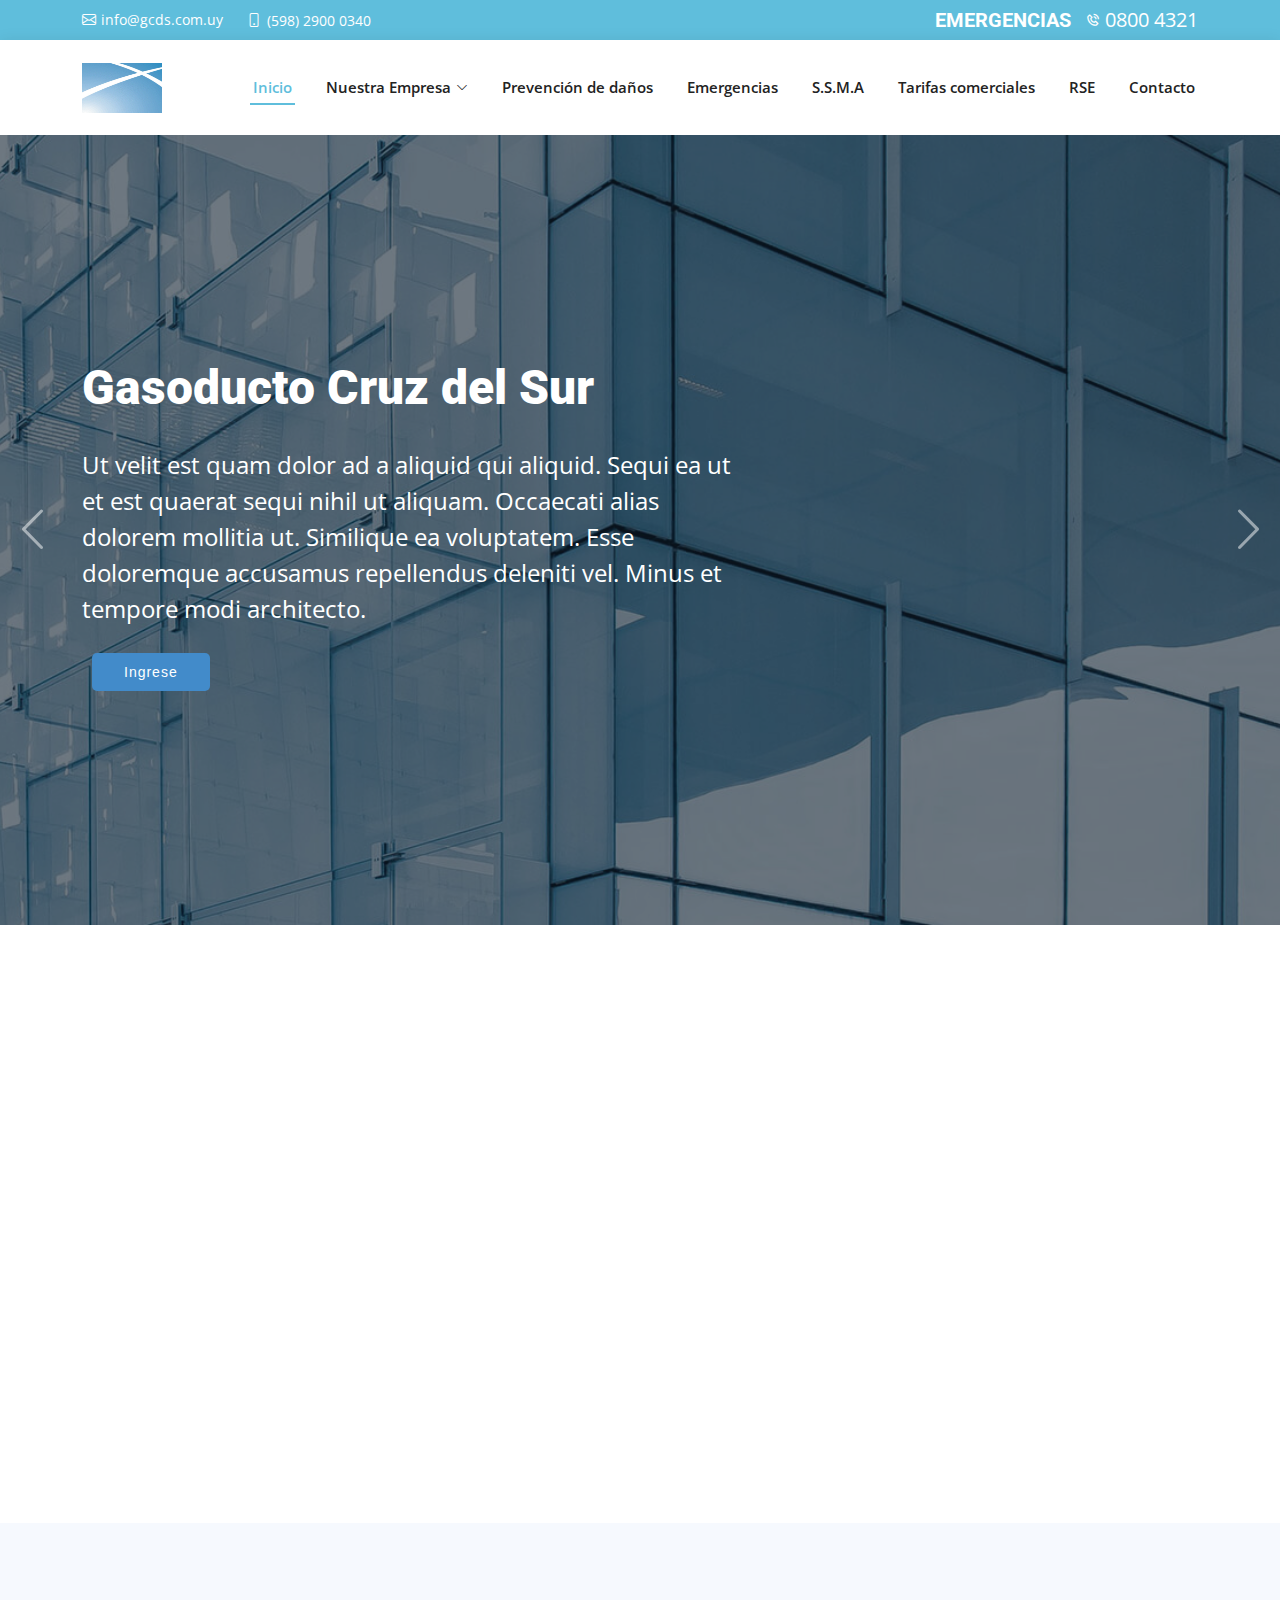
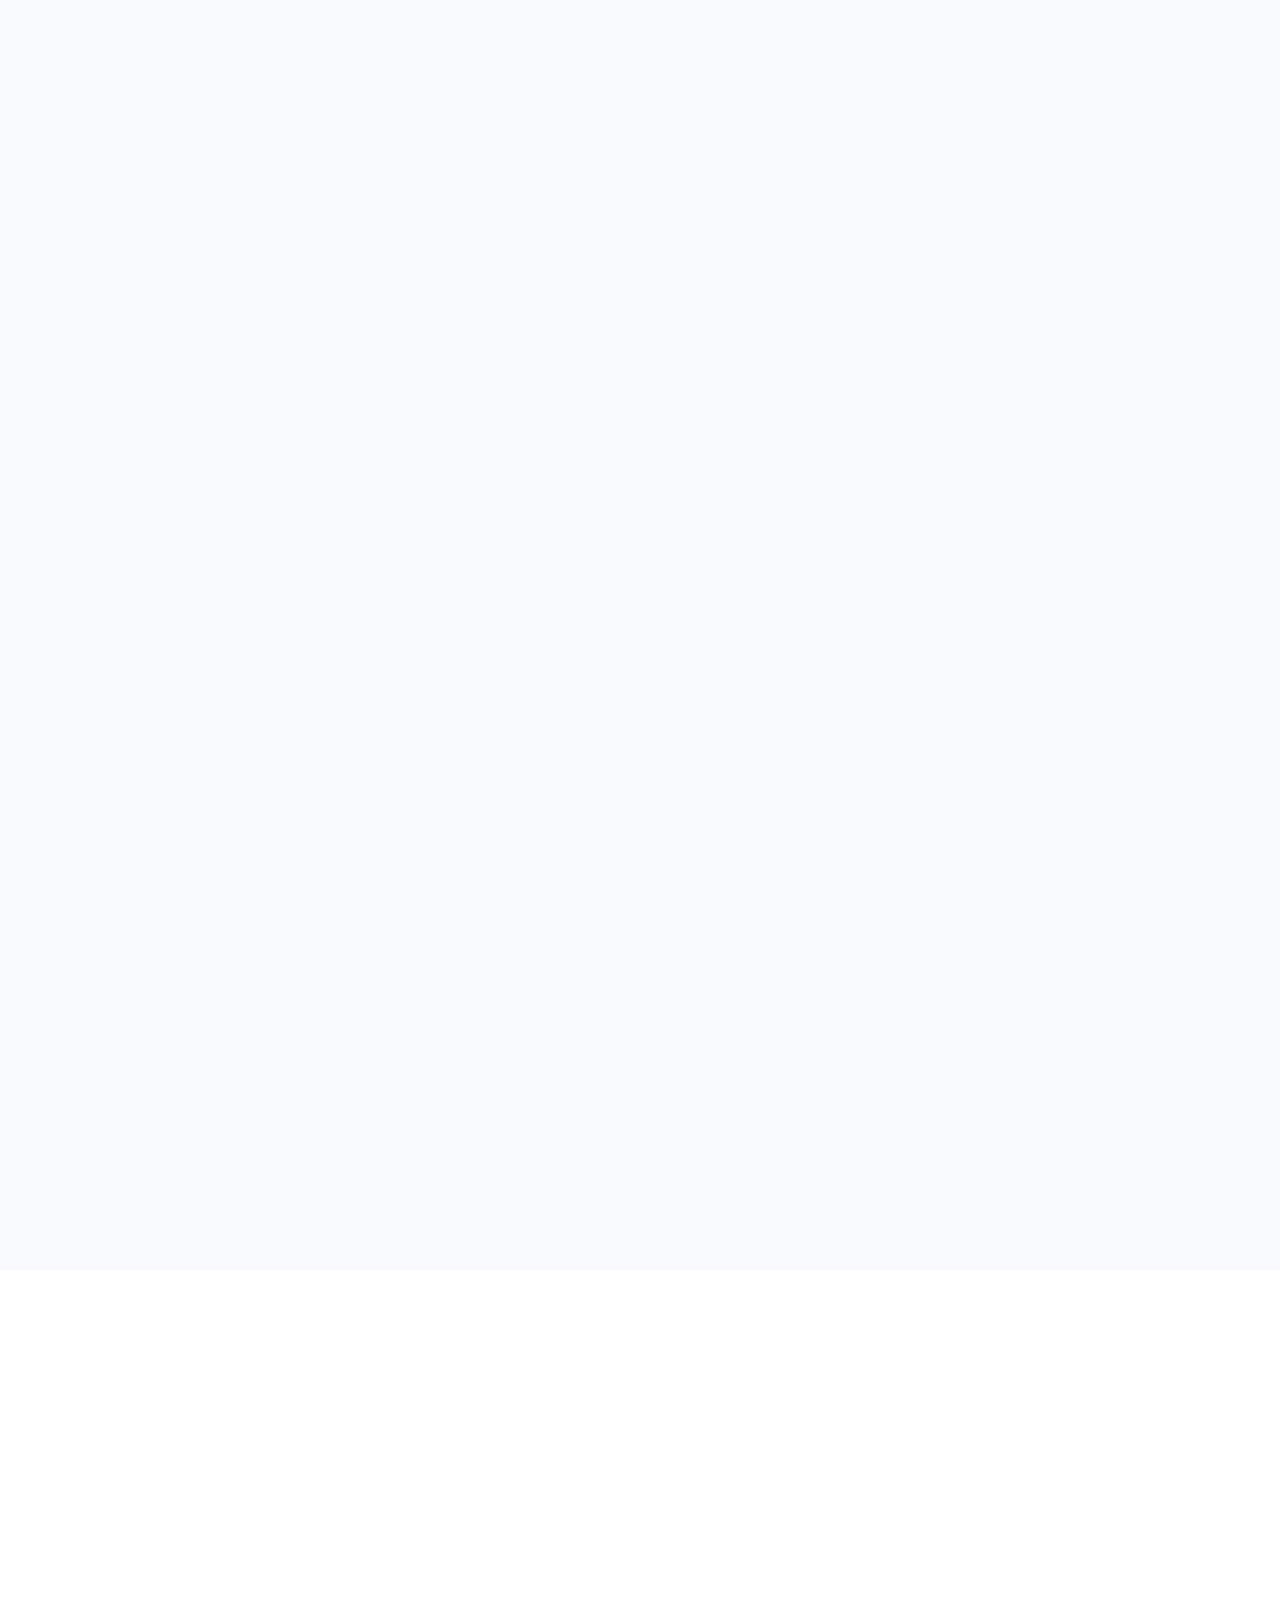
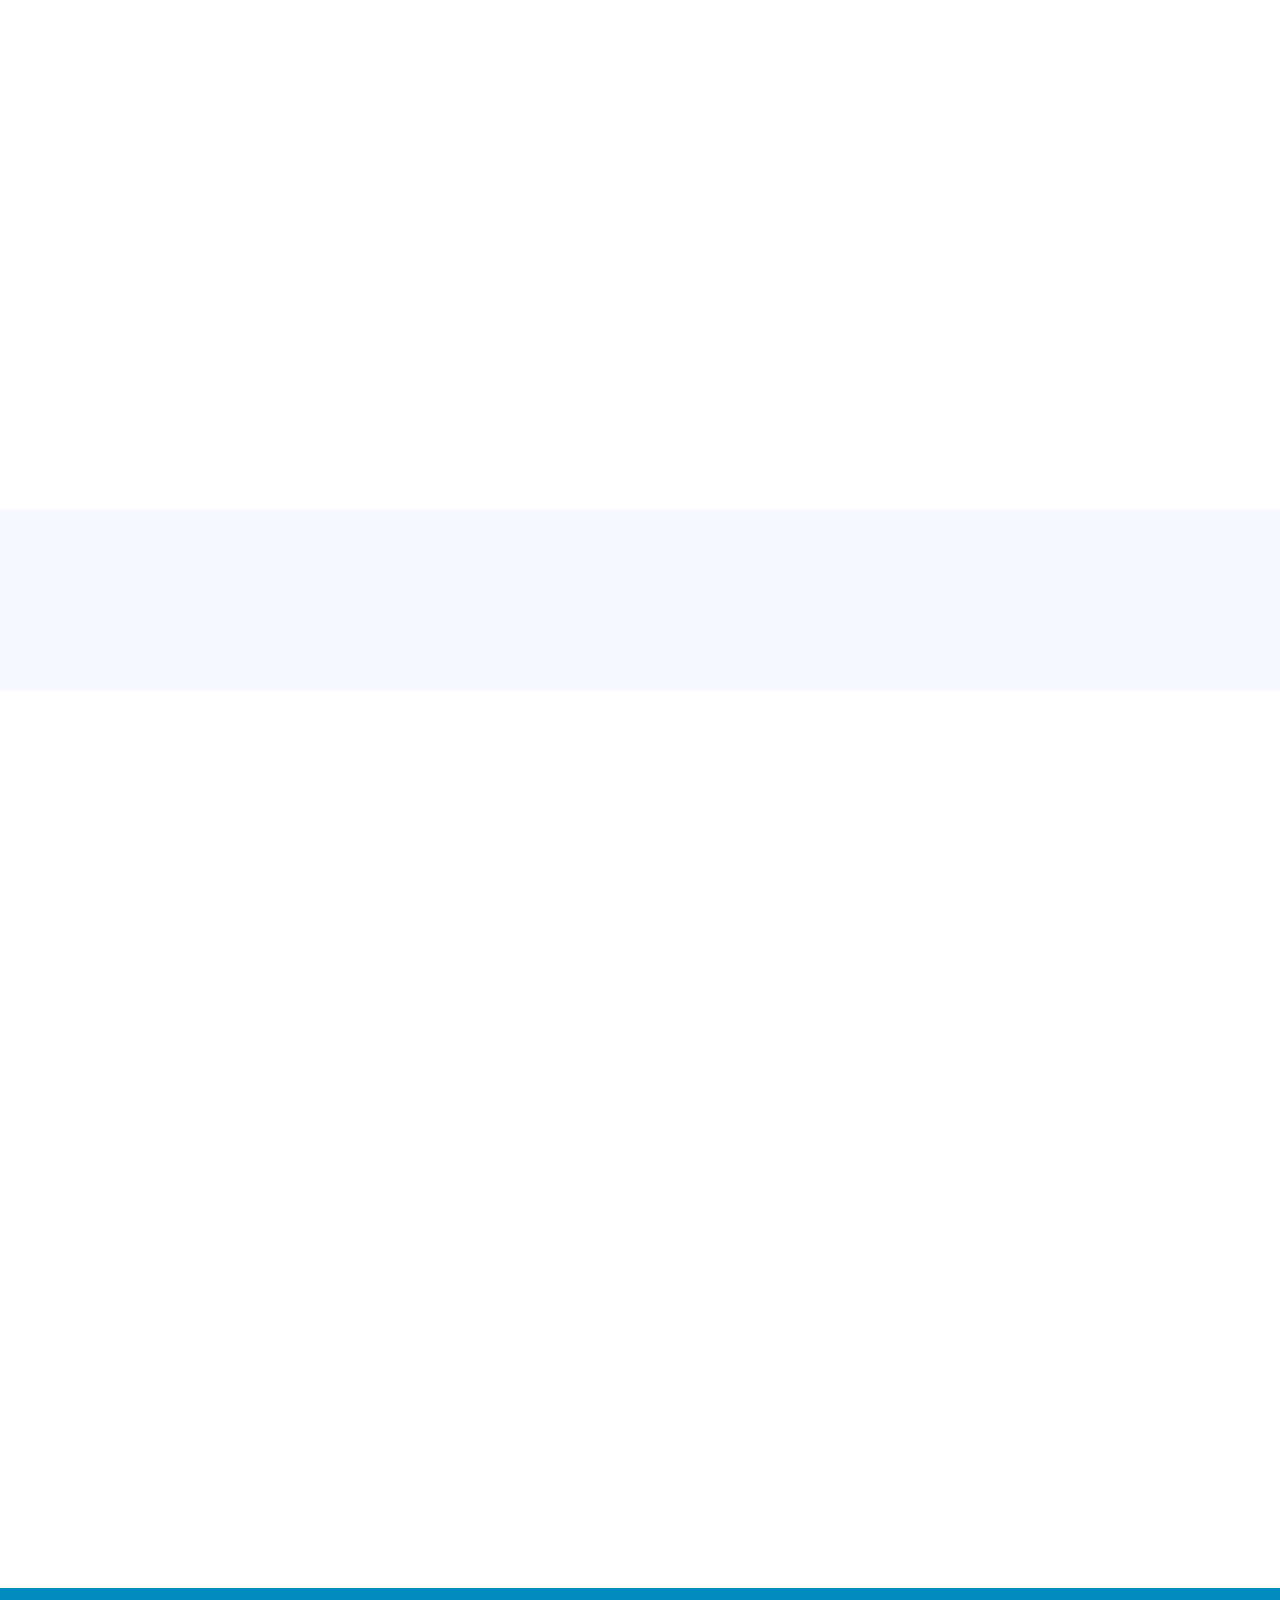
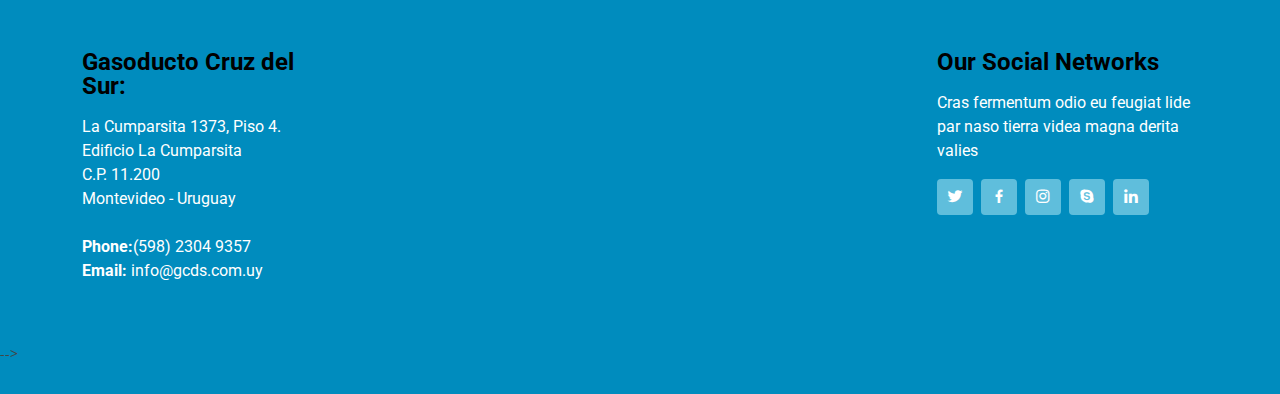
<file: index.html>
<!DOCTYPE html>
<html lang="en">

<head>
  <meta charset="utf-8">
  <meta content="width=device-width, initial-scale=1.0" name="viewport">

  <title>Gasoducto Cruz del Sur</title>
  <meta content="" name="description">
  <meta content="" name="keywords">

  <!-- Favicons -->
  <link href="assets/img/favicon.png" rel="icon">
  <link href="assets/img/apple-touch-icon.png" rel="apple-touch-icon">

  <!-- Google Fonts -->
  <link href="https://fonts.googleapis.com/css?family=Open+Sans:300,300i,400,400i,600,600i,700,700i|Roboto:300,300i,400,400i,500,500i,600,600i,700,700i|Poppins:300,300i,400,400i,500,500i,600,600i,700,700i" rel="stylesheet">

  <!-- Vendor CSS Files -->
 <!-- Latest compiled and minified CSS -->
 <link rel="stylesheet" href="https://maxcdn.bootstrapcdn.com/bootstrap/4.0.0/css/bootstrap.min.css" 
 integrity="sha384-Gn5384xqQ1aoWXA+058RXPxPg6fy4IWvTNh0E263XmFcJlSAwiGgFAW/dAiS6JXm" crossorigin="anonymous">

 <link href="assets/vendor/animate.css/animate.min.css" rel="stylesheet">
 <link href="assets/vendor/bootstrap/css/bootstrap.min.css" rel="stylesheet">
 <link href="assets/vendor/aos/aos.css" rel="stylesheet">
 <link href="assets/vendor/bootstrap-icons/bootstrap-icons.css" rel="stylesheet">
 <link href="assets/vendor/boxicons/css/boxicons.min.css" rel="stylesheet">
 <link href="assets/vendor/glightbox/css/glightbox.min.css" rel="stylesheet">
 <link href="assets/vendor/swiper/swiper-bundle.min.css" rel="stylesheet">

  <!-- Template Main CSS File -->
  <link href="assets/css/style.css" rel="stylesheet">

  <!-- =======================================================
  * Template Name: BizLand - v3.1.0
  * Template URL: https://bootstrapmade.com/bizland-bootstrap-business-template/
  * Author: BootstrapMade.com
  * License: https://bootstrapmade.com/license/
  ======================================================== -->
</head>

<body>
  
        <!-- MODAL -->
       
<div id="contact-modal" class="modal fade" role="dialog">
	<div class="modal-dialog modal-lg">
		<div class="modal-content">
			<div class="modal-header" id="main-title">
				 <!-- <a class="close" data-dismiss="modal">X</a>  -->
				<h5 class="title">Formulario de solicitud de interferencia/información
        </h5>
			</div>
      <div class="modal-header">
				<!-- <a class="close" data-dismiss="modal">×</a> -->
				<h5 class="title">Formulario de interferencia de terceros
        </h5>
			</div>
			<form id="contactForm" name="contact" role="form">
				<div class="modal-body">				
					<div class="form-group">
						<label for="name">Name</label>
						<input type="text" name="name" class="form-control">
					</div>
					<div class="form-group">
						<label for="email">Email</label>
						<input type="email" name="email" class="form-control">
					</div>
					<div class="form-group">
						<label for="message">Message</label>
						<textarea name="message" class="form-control"></textarea>
					</div>					
				</div>
				<div class="modal-footer">					
					<button type="button" class="btn btn-secondary text-right" data-dismiss="modal">Close</button>
					<input type="submit" class="btn btn-primary" id="form-submit">
          <div id="msgSubmit" class=" h3 hidden pl-5">Message Submitted!</div>
				</div>
			</form>
		</div>
	</div>
</div>
  <!-- end of modal -->

  <!-- ======= Top Bar ======= -->
  <section id="topbar" class="d-flex align-items-center">
    <div class="container d-flex justify-content-center justify-content-md-between">
      <div class="contact-info d-flex align-items-center">
        <i class="bi bi-envelope d-flex align-items-center"><a href="mailto:contact@example.com"> info@gcds.com.uy</a></i>
        <i class="bi bi-phone d-flex align-items-center ms-4"><span> (598) 2900 0340</span></i>
      </div>
      <div class="emergency d-none d-md-flex align-items-center">
        <h5 style="margin: 10px 10px 10px 10px;">EMERGENCIAS </h5>
        <i class=" bx bx-phone-call" style="margin: 10px 0 10px 5px;"></i>
        <span style="margin-left: 5px; font-size: 20px;"> 0800 4321</span>
      </div>
    </div>
  </section>

  <!-- ======= Header ======= -->
  <header id="header" class="d-flex align-items-center">
    <div class="container d-flex align-items-center justify-content-between">

      <!-- <a href="index.html"> <img src="./assets/img/logo.jpg" alt="" style="width: 150px; height: 60px; margin-top: 10px;"></a> -->
      <!-- Uncomment below if you prefer to use an image logo -->
       <a href="index.html"><img class="img-fluid logo" src="assets/img/logo.jpg" alt=""></a>

      <nav id="navbar" class="navbar">
        <ul>
          <li><a class="nav-link scrollto active" href="#hero">Inicio</a></li>
          <li class="dropdown"><a href="#about"><span>Nuestra Empresa</span> <i class="bi bi-chevron-down"></i></a>
            <ul>
            <li><a href="#about">¿Quienes somos?</a></li>
              <li><a href="#principios">Principios y Valores</a></li>
              <li><a href="#">Operaciones</a></li>
              <li><a href="#">Trazado</a></li>
            </ul>
          <li><a class="nav-link scrollto" href="#services">Prevención de daños</a></li>
          <li><a class="nav-link scrollto " href="#portfolio">Emergencias</a></li>
          <li><a class="nav-link scrollto" href="#ssma">S.S.M.A</a></li>
          <li><a class="nav-link scrollto" href="#tarifas">Tarifas comerciales</a></li>
          <li><a class="nav-link scrollto" href="#rse">RSE</a></li>
          <li><a class="nav-link scrollto" href="#contacto">Contacto</a></li>
        </ul>
        <i class="bi bi-list mobile-nav-toggle"></i>
      </nav><!-- .navbar -->

    </div>
  </header><!-- End Header -->

  <!-- ======= Hero Section ======= -->
  <section id="hero">
    <div class="hero-container">
      <div id="heroCarousel" class="carousel slide carousel-fade" data-bs-ride="carousel" data-bs-interval="5000">

        <ol class="carousel-indicators" id="hero-carousel-indicators"></ol>

        <div class="carousel-inner" role="listbox">

          <!-- Slide 1 -->
          <div class="carousel-item active" style="background-image: url('assets/img/hero-bg.jpg');">
            <div class="carousel-container">
              <div class="carousel-content container">
                <h2 class="animate__animated animate__fadeInDown">Gasoducto <span>Cruz del Sur</span></h2>
                <p class="animate__animated animate__fadeInUp">Ut velit est quam dolor ad a aliquid qui aliquid. Sequi ea ut et est quaerat sequi nihil ut aliquam. Occaecati alias dolorem mollitia ut. Similique ea voluptatem. Esse doloremque accusamus repellendus deleniti vel. Minus et tempore modi architecto.</p>
                <a href="#about" class="btn-get-started animate__animated animate__fadeInUp scrollto">Ingrese</a>
              </div>
            </div>
          </div>

          <!-- Slide 2 -->
          <div class="carousel-item" style="background-image: url('assets/img/about.jpg');">
            <div class="carousel-container">
              <div class="carousel-content container">
                <h2 class="animate__animated animate__fadeInDown">Prevención de Daños</h2>
                <p class="animate__animated animate__fadeInUp">Contáctese sin costo al <span> 0800 <b> 4321</b> </span></p>
                <a href="#services" class="btn-get-started animate__animated animate__fadeInUp scrollto">Infórmese</a>
              </div>
            </div>
          </div>

          <!-- Slide 3 -->
          <div class="carousel-item" style="background-image: url('assets/img/logo.jpg');">
            <div class="carousel-container">
              <div class="carousel-content container">
                <h2 class="animate__animated animate__fadeInDown">Emergencias 0800 4321</h2>
                <p class="animate__animated animate__fadeInUp">Ut velit est quam dolor ad a aliquid qui aliquid. Sequi ea ut et est quaerat sequi nihil ut aliquam. Occaecati alias dolorem mollitia ut. Similique ea voluptatem. Esse doloremque accusamus repellendus deleniti vel. Minus et tempore modi architecto.</p>
                <a href="#about" class="btn-get-started animate__animated animate__fadeInUp scrollto">Infórmese</a>
              </div>
            </div>
          </div>

        </div>

        <a class="carousel-control-prev" href="#heroCarousel" role="button" data-bs-slide="prev">
          <span class="carousel-control-prev-icon bi bi-chevron-left" aria-hidden="true"></span>
        </a>
        <a class="carousel-control-next" href="#heroCarousel" role="button" data-bs-slide="next">
          <span class="carousel-control-next-icon bi bi-chevron-right" aria-hidden="true"></span>
        </a>

      </div>
    </div>
  </section><!-- End Hero -->
 
  <main id="main">

    <!-- ======= Featured Services Section ======= -->
    <section id="featured-services" class="featured-services">
      <div class="container" data-aos="fade-up">

        <div class="row mt-4 mb-4">
          <div class="col-md-4 col-lg-4 col-xl-4 d-flex align-items-stretch mb-5 mb-lg-0">
            <div class="icon-box" data-aos="fade-up" data-aos-delay="200">
              
              <h4 class="title" style="margin-bottom: 50px;color: #00519e;">VÍAS DE COMUNICACIÓN / RESPUESTA INMEDIATA</h4>
              <h3> EMERGENCIAS 0800 4321</h3>
              <p class="description">Atención de nuestro personal especializado</p>
              
            </div> 
          </div>
          <div class="col-md-4 col-lg-4 col-xl-4 d-flex align-items-stretch mb-5 mb-lg-0">
            <div class="icon-box" data-aos="fade-up" data-aos-delay="200">
            <img class="img-fluid luis" src="./assets/img/prevencion.jpg" alt="" >
          </div>
          </div>

          <div class="col-md-4 col-lg-4 col-xl-4 d-flex align-items-stretch mb-5 mb-lg-0" id="form">
            <div class="icon-box" data-aos="fade-up" data-aos-delay="300">
              <div class="icon"> <img src="./assets/img/previmg.png" alt=""></i></div>
              <h4 class="title">SOLICITUD DE INFORMACION POR INTERFERENCIAS</h4>
              <p class="description"> Hacé click para completar los datos de tu solicitud</p>
              <div id="contact">
                <button id="boton" type="button" class="btn btn-primary btn" data-toggle="modal" data-target="#contact-modal">Formulario</button>
            </div>
            </div>
          </div>

        </div>



      </div>
    </div>
    </section><!-- End Featured Services Section -->
    <section id="clients" class="clients section-bg">
      <div class="container" data-aos="zoom-in">
        <h3> Empresas que integran Gasoducto Cruz del Sur</h3>
  
        <div class="row">
  
          <div class="col-lg-3 col-md-4 col-6 d-flex align-items-center justify-content-center">
            <img src="assets/img/logo_ancap_ch.gif" class="img-fluid" alt="">
          </div>
  
          <div class="col-lg-3 col-md-4 col-6 d-flex align-items-center justify-content-center">
            <img src="assets/img/logo_bgGroup_ch.gif" class="img-fluid" alt="">
          </div>
  
          <div class="col-lg-3 col-md-4 col-6 d-flex align-items-center justify-content-center">
            <img src="assets/img/logo_energy_ch.gif" class="img-fluid" alt="">
          </div>
  
          <div class="col-lg-3 col-md-4 col-6 d-flex align-items-center justify-content-center">
            <img src="assets/img/logo_wintershall_ch.gif" class="img-fluid" alt="">
          </div>
        </div>
  
      </div>
    </section><!-- Fin Clientes Section -->
  

    <!-- ======= About Section ======= -->
    <section id="about" class="about section-bg">
      <div class="container" data-aos="fade-up">

        <div class="section-title">
          <h2> ¿Quiénes somos?</h2>
          <h3>Introdúzcase en <span>Gasoducto</span></h3>
          
        </div>

        <div class="row mb-4 mt-4">
          <div class="col-lg-6" data-aos="fade-right" data-aos-delay="100">
            <img class="img-fluid w-100" src="./assets/img/Team_gasoducto.jpg" alt="">
          </div>
          <div class="col-lg-6 pt-4 pt-lg-0 content d-flex flex-column justify-content-center" data-aos="fade-up" data-aos-delay="100">
            <h3 style="text-align: center;">Gasoducto Cruz del Sur S.A</h3>
            <ul>
              <li>
                <i class="bx bx-expand"></i>
                <div>
                  <p> Es una empresa uruguaya integrada por Compañías nacionales e internacionales de larga trayectoria en la exploración, producción y distribución de gas natural en varios países del mundo.</p>
                  <p>Es el concesionario para proyectar, construir y operar el Gasoducto Buenos Aires - Montevideo por un período de 30 años. 
            Este sistema de transporte de gas natural se encuentra en operación desde Noviembre de 2002</p>
                </div>
              </li>
            </div>
            
        </div>
        <div class="row" style="margin-top: 5rem;">
          <div class="col-lg-3 customer-data" data-aos="fade-right" data-aos-delay="100">
            <div class="d-flex align-items-center justify-content-center pb-4">
            <img src="assets/img/logo_ancap_ch.gif" class="img-fluid" alt="">
          </div>
          <div class="d-flex align-items-center justify-content-center pb-4">
            <p>Aseguramos el abastecimiento de nuestros productos energéticos y proveemos cementos, portland y alcoholes conforme a estándares regionales de calidad, y a las necesidades de los clientes y usuarios.

              Estamos orientados a mejorar la eficiencia y competitividad; propiciamos el desarrollo integral; actuamos con responsabilidad social y ambiental y estamos comprometidos con la confianza que genera nuestra empresa. </p>
              </div>
              <div class="d-flex align-items-center justify-content-center">
              <a href="https://www.ancap.com.uy/" class="btn-get-started-clients animate__animated animate__fadeInUp scrollto d-flex justify-content-center">Visite el sitio</a>
            </div>
            </div>
         
            <div class="col-lg-3 customer-data" data-aos="fade-right" data-aos-delay="100">
              <div class="d-flex align-items-center justify-content-center pb-4">
              <img src="assets/img/logoShell.png" class="img-fluid" alt="" style="width: 100px; height: 80px; padding-top: 10px;">
            </div>
            <div class="d-flex align-items-center justify-content-center pb-4">
              <p>Shell es una empresa internacional con experiencia en la exploración, producción, refinación, comercialización de petróleo y gas natural.
                Somos un grupo global de empresas de energía y petroquímica con más de 80.000 empleados en más de 70 países. Utilizamos tecnologías avanzadas y adoptamos un enfoque innovador para ayudar a construir un futuro energético sostenible.</p>
                </div>
                <div class="d-flex align-items-center justify-content-center">
                  <a href="https://www.shell.com/" class="btn-get-started-clients animate__animated animate__fadeInUp scrollto d-flex justify-content-center">Visite el sitio</a>

                </div>
            </div>

         
          
            <div class="col-lg-3 customer-data" data-aos="fade-right" data-aos-delay="100">
              <div class="d-flex align-items-center justify-content-center pb-4">
                <img src="assets/img/logo_energy_ch.gif" class="img-fluid" alt="">
            </div>
            <div class="d-flex align-items-center justify-content-center pb-4">
              <p>Pan American Energy (PAE) empresa conformada por Bridas Corporation, sociedad integrada en partes iguales por Bridas Energy Holdings Limited (BEH) y CNOOC International Limited (CNOOC IL).

                PAE es una empresa dedicada a la exploración y producción de petróleo y gas natural en el Cono Sur de América y es el segundo productor de hidrocarburos de la Argentina.</p>
                </div>
                <div class="d-flex align-items-center justify-content-center">
                <a href="https://www.pan-energy.com/" class="btn-get-started-clients animate__animated animate__fadeInUp scrollto d-flex justify-content-center">Visite el sitio</a>
              </div>
              </div>


          <div class="col-lg-3 customer-data" data-aos="fade-right" data-aos-delay="100">
            <div class="d-flex align-items-center justify-content-center pb-4">
              <img src="assets/img/logo_wintershall_ch.gif" class="img-fluid" alt="">
          </div>
          <div class="d-flex align-items-center justify-content-center pb-4">
            <p>Wintershall se dedíca activamente a la búsqueda y extracción de petróleo y gas natural desde hace más de 75 años.

              Wintershall focaliza sus actividades de exploración y producción en áreas estratégicas, en donde la empresa cuenta con un alto grado de especialización regional y tecnológica. Estas áreas son Europa, Norte de África, Sudamérica, Rusia y la región del Mar Caspio.</p>
              </div>
              <div class="d-flex align-items-center justify-content-center">
              <a href="https://wintershalldea.com/en" class="btn-get-started-clients animate__animated animate__fadeInUp scrollto d-flex justify-content-center">Visite el sitio</a>
            </div>
            </div>

          </div>
        </div>
        

      </div>
    </section>
    <section id="principios" class="mvv">
      <div class="container" data-aos="fade-up">
        <div class="section-title">
          <h2>Principios y Valores</h2>
        </div>
        <div class="row mt-4 mb-4">
          <div class="col-md-4 col-lg-4 col-xl-4 d-flex align-items-stretch mb-5 mb-lg-0">
            <div class="icon-box" data-aos="fade-left" data-aos-delay="200">
              <h4 class="title" style="margin-bottom: 50px;color: #00519e;">Misión</h4>
              <p class="description">Transportar gas natural de manera segura, eficiente y confiable, 
                promoviendo el desarrollo de Uruguay y la región, contribuyendo a mejorar la calidad de vida de su gente y maximizando el valor de los accionistas.</p>
              
            </div> 
          </div>
          <div class="col-md-4 col-lg-4 col-xl-4 d-flex align-items-stretch mb-5 mb-lg-0">
            <div class="icon-box" data-aos="fade-left" data-aos-delay="200">
              <h4 class="title" style="margin-bottom: 50px;color: #00519e;">Visión</h4>
              <p class="description">Ser el líder en la industria del gas natural, 
                desarrollando nuestros negocios, nuestra tecnología y nuestra gente, y aspirando a ser reconocidos como una de las empresas referentes en el Uruguay.</p>
            
          </div>
          </div>

          <div class="col-md-4 col-lg-4 col-xl-4 d-flex align-items-stretch mb-5 mb-lg-0">
            <div class="icon-box" data-aos="fade-left" data-aos-delay="200">
              <h4 class="title" style="margin-bottom: 50px;color: #00519e;">Valores</h4>
              <ul>
                <li>Desarrollar nuestro negocio, garantizando la gestión de la calidad, la seguridad y la preservación del medio ambiente.</li>
                <li>Ser reconocidos como la empresa con los mayores estándares morales y conductas éticas.</li>
                <li>Nuestra gente es la clave de nuestro éxito presente y futuro.</li>
              </ul>
              
            </div>
          </div>

        </div>
 </div>
    </section>
    <section id="principios" class="mvv">
      <div class="container" data-aos="fade-up">
        <div class="section-title">
          <h2>Gasoducto</h2>
          <h3>Operaciones</h3>
        </div>

        
      </div>
      </section>

    <!-- ======= Clientes Section ======= -->
    <section id="clients" class="clients section-bg">
      <div class="container" data-aos="zoom-in">
        <h3> Clientes preferenciales</h3>

        <div class="row">

          <div class="col-lg-3 col-md-4 col-6 d-flex align-items-center justify-content-center">
            <img src="assets/img/logo_ancap_ch.gif" class="img-fluid" alt="">
          </div>

          <div class="col-lg-3 col-md-4 col-6 d-flex align-items-center justify-content-center">
            <img src="assets/img/logo_bgGroup_ch.gif" class="img-fluid" alt="">
          </div>

          <div class="col-lg-3 col-md-4 col-6 d-flex align-items-center justify-content-center">
            <img src="assets/img/logo_energy_ch.gif" class="img-fluid" alt="">
          </div>

          <div class="col-lg-3 col-md-4 col-6 d-flex align-items-center justify-content-center">
            <img src="assets/img/logo_wintershall_ch.gif" class="img-fluid" alt="">
          </div>
        </div>

      </div>
    </section> 
    <!-- Fin Clientes Section

    <! ======= Services Section ======= -->
     

    <!-- ======= Contact Section ======= -->
    <section id="contacto" class="contact">
      <div class="container" data-aos="fade-up">

        <div class="section-title">
          <h2>Contacto</h2>
          <h3><span>Vías de Comunicación</span></h3>
          <p>Respuesta inmediata</p>
        </div>

        <div class="row" data-aos="fade-up" data-aos-delay="100">
          <div class="col-lg-4">
            <div class="info-box mb-4">
              <i class="bx bx-map"></i>
              <h3>Oficinas Administrativas</h3>
              <p>La Cumparsita 1373, Piso 4 Edificio La Cumparsita <br>
                Montevideo - Uruguay C.P. 11.200  <br>
                Tel:(598) 2304 9357
              </p>
            </div>
          </div>

          <div class="col-lg-4 col-md-4">
            <div class="info-box  mb-4">
              <i class="bx bx-map"></i>
              <h3>Base de Mantenimiento - Montevideo</h3>
              <p>Av. Agraciada 3334 <br>
                C.P. 11700 Montevideo-Uruguay <br>
                tel: (598) 2304 9357 FAX Int. 15</p>
            </div>
          </div>

          <div class="col-lg-4 col-md-4">
            <div class="info-box  mb-4">
              <i class="bx bx-map"></i>
              <h3>Base de Mantenimiento - Colonia</h3>
              <p>Av Ensanchada s/n-Balneario Santa Ana <br>
                Colonia-Uruguay <br>
                tel: (598) 4588 2297</p>
            </div>
          </div>

        </div>

        <div class="row" data-aos="fade-up" data-aos-delay="100">

          <div class="col-lg-6">
            
            
          </div>

          <div class="col-lg-6">
            <form action="forms/contact.php" method="post" role="form" class="php-email-form">
              <div class="row">
                <div class="col form-group">
                  <input type="text" name="name" class="form-control" id="name" placeholder="Nombre" required>
                </div>
                <div class="col form-group">
                  <input type="email" class="form-control" name="email" id="email" placeholder="Ingrese su correo electronico" required>
                </div>
              </div>
              <div class="form-group">
                <input type="text" class="form-control" name="subject" id="subject" placeholder="Titulo:" required>
              </div>
              <div class="form-group">
                <textarea class="form-control" name="message" rows="5" placeholder="Escriba su mensaje.." required></textarea>
              </div>
              <div class="my-3">
                <div class="loading">Cargando</div>
                <div class="error-message"></div>
                <div class="sent-message">Su mensaje fue enviado. Muchas gracias!</div>
              </div>
              <div class="text-center"><button type="submit">Enviar</button></div>
            </form>
          </div>

        </div>

      </div>
    </section><!-- End Contact Section -->

  </main><!-- End #main -->

  <!-- ======= Footer ======= -->
  <footer id="footer">

    
    <div class="footer-top">
      <div class="container">
        <div class="row d-flex justify-content-between">

          <div class="col-lg-3 col-md-6 footer-contact">
            <h3>Gasoducto Cruz del Sur:</h3>
            <p>
              La Cumparsita 1373, Piso 4. <br> Edificio La Cumparsita <br>
              C.P. 11.200<br>
              Montevideo - Uruguay<br><br>
              <strong>Phone:</strong>(598) 2304 9357<br>
              <strong>Email:</strong>  info@gcds.com.uy<br>
            </p>
          </div>

           <!-- <div class="col-lg-3 col-md-6 footer-links">
            <h4>Useful Links</h4>
            <ul>
              <li><i class="bx bx-chevron-right"></i> <a href="#">Home</a></li>
              <li><i class="bx bx-chevron-right"></i> <a href="#">About us</a></li>
              <li><i class="bx bx-chevron-right"></i> <a href="#">Services</a></li>
              <li><i class="bx bx-chevron-right"></i> <a href="#">Terms of service</a></li>
              <li><i class="bx bx-chevron-right"></i> <a href="#">Privacy policy</a></li>
            </ul>
          </div>

          <div class="col-lg-3 col-md-6 footer-links">
            <h4>Our Services</h4>
            <ul>
              <li><i class="bx bx-chevron-right"></i> <a href="#">Web Design</a></li>
              <li><i class="bx bx-chevron-right"></i> <a href="#">Web Development</a></li>
              <li><i class="bx bx-chevron-right"></i> <a href="#">Product Management</a></li>
              <li><i class="bx bx-chevron-right"></i> <a href="#">Marketing</a></li>
              <li><i class="bx bx-chevron-right"></i> <a href="#">Graphic Design</a></li>
            </ul>
          </div>  -->

          <div class="col-lg-3 col-md-6 footer-links">
            <h4>Our Social Networks</h4>
            <p>Cras fermentum odio eu feugiat lide par naso tierra videa magna derita valies</p>
            <div class="social-links mt-3">
              <a href="#" class="twitter"><i class="bx bxl-twitter"></i></a>
              <a href="#" class="facebook"><i class="bx bxl-facebook"></i></a>
              <a href="#" class="instagram"><i class="bx bxl-instagram"></i></a>
              <a href="#" class="google-plus"><i class="bx bxl-skype"></i></a>
              <a href="#" class="linkedin"><i class="bx bxl-linkedin"></i></a>
            </div>
          </div> 

        </div>
      </div>
    </div>

    <!-- <div class="container py-4">
      <div class="copyright">
        &copy; Copyright <strong><span>BizLand</span></strong>. All Rights Reserved
      </div>
      <div class="credits">
         All the links in the footer should remain intact. -->
        <!-- You can delete the links only if you purchased the pro version. -->
        <!-- Licensing information: https://bootstrapmade.com/license/ -->
        <!-- Purchase the pro version with working PHP/AJAX contact form: https://bootstrapmade.com/bizland-bootstrap-business-template/ -->
        <!-- Designed by <a href="https://bootstrapmade.com/">BootstrapMade</a> 
      </div>
    </div> 
  </footer>< End Footer -->


        

   <div id="preloader"></div> -->
  <a href="#" class="back-to-top d-flex align-items-center justify-content-center"><i class="bi bi-arrow-up-short"></i></a>

  <!-- Vendor JS Files -->
  <script src="https://code.jquery.com/jquery-3.2.1.slim.min.js" 
  integrity="sha384-KJ3o2DKtIkvYIK3UENzmM7KCkRr/rE9/Qpg6aAZGJwFDMVNA/GpGFF93hXpG5KkN" crossorigin="anonymous"></script>
<script src="https://cdnjs.cloudflare.com/ajax/libs/popper.js/1.12.9/umd/popper.min.js" 
integrity="sha384-ApNbgh9B+Y1QKtv3Rn7W3mgPxhU9K/ScQsAP7hUibX39j7fakFPskvXusvfa0b4Q" crossorigin="anonymous"></script>
<script src="https://maxcdn.bootstrapcdn.com/bootstrap/4.0.0/js/bootstrap.min.js" 
integrity="sha384-JZR6Spejh4U02d8jOt6vLEHfe/JQGiRRSQQxSfFWpi1MquVdAyjUar5+76PVCmYl" crossorigin="anonymous"></script>
 
<script src="assets/vendor/purecounter/purecounter.js"></script>
<script src="assets/vendor/aos/aos.js"></script>
<script src="assets/vendor/bootstrap/js/bootstrap.bundle.min.js"></script>
<script src="assets/vendor/glightbox/js/glightbox.min.js"></script>
<script src="assets/vendor/isotope-layout/isotope.pkgd.min.js"></script>
<script src="assets/vendor/swiper/swiper-bundle.min.js"></script>
<script src="assets/vendor/php-email-form/validate.js"></script>
<script src="assets/js/main.js"></script>

  <!-- Template Main JS File -->
  <script>
    $('#contact-modal').on('shown.bs.modal', function () {
  $('boton').trigger('focus')
})
  </script>
 

</body>

</html>
</file>
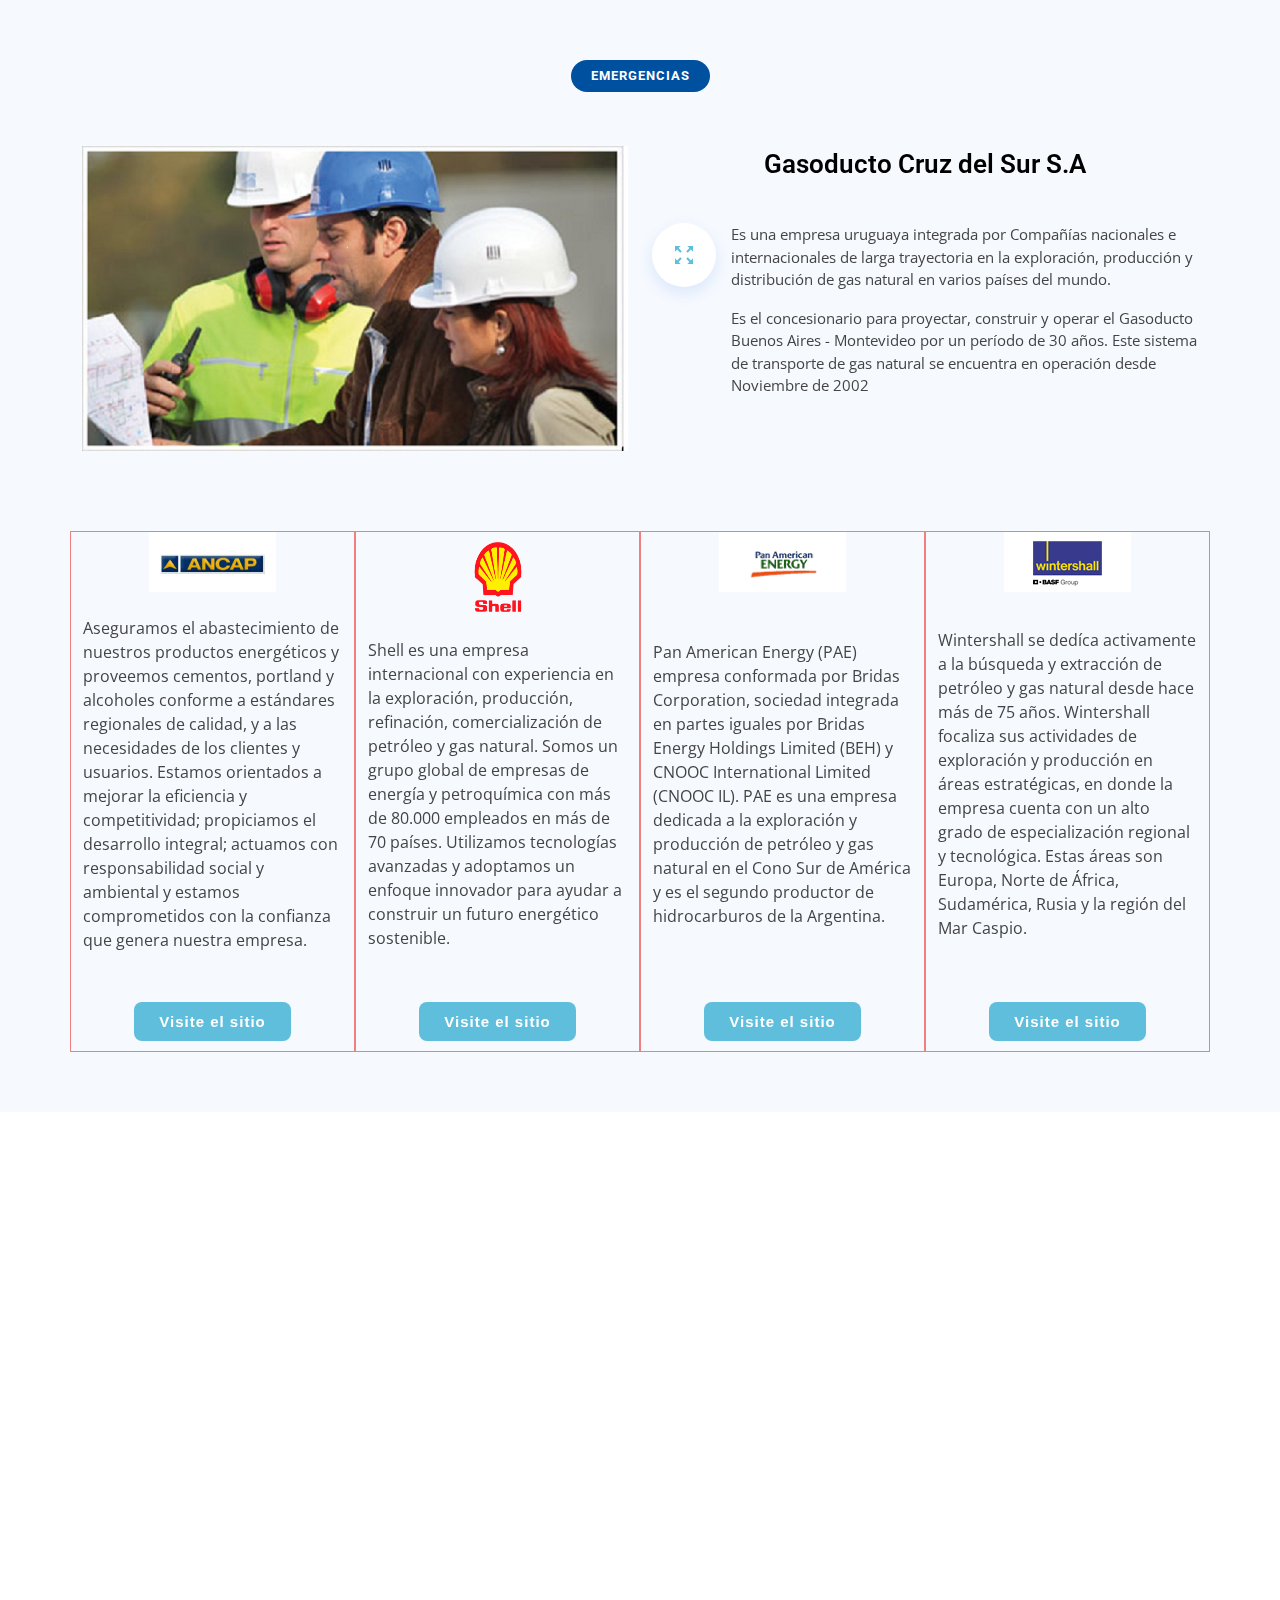
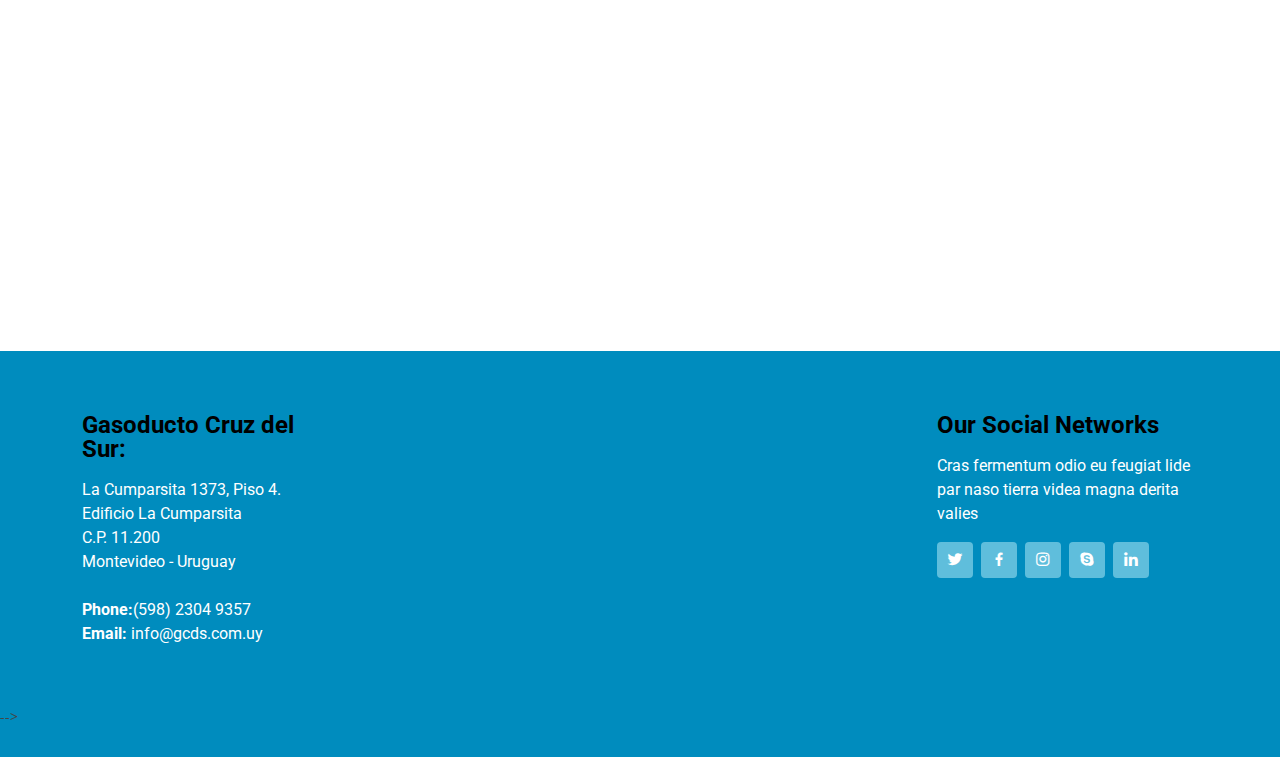
<file: emergencias.html>
<!DOCTYPE html>
<html lang="en">

<head>
  <meta charset="utf-8">
  <meta content="width=device-width, initial-scale=1.0" name="viewport">

  <title>Gasoducto Cruz del Sur</title>
  <meta content="" name="description">
  <meta content="" name="keywords">

  <!-- Favicons -->
  <link href="assets/img/favicon.png" rel="icon">
  <link href="assets/img/apple-touch-icon.png" rel="apple-touch-icon">

  <!-- Google Fonts -->
  <link href="https://fonts.googleapis.com/css?family=Open+Sans:300,300i,400,400i,600,600i,700,700i|Roboto:300,300i,400,400i,500,500i,600,600i,700,700i|Poppins:300,300i,400,400i,500,500i,600,600i,700,700i" rel="stylesheet">

  <!-- Vendor CSS Files -->
 <!-- Latest compiled and minified CSS -->
 <link rel="stylesheet" href="https://maxcdn.bootstrapcdn.com/bootstrap/4.0.0/css/bootstrap.min.css" 
 integrity="sha384-Gn5384xqQ1aoWXA+058RXPxPg6fy4IWvTNh0E263XmFcJlSAwiGgFAW/dAiS6JXm" crossorigin="anonymous">

 <link href="assets/vendor/animate.css/animate.min.css" rel="stylesheet">
 <link href="assets/vendor/bootstrap/css/bootstrap.min.css" rel="stylesheet">
 <link href="assets/vendor/aos/aos.css" rel="stylesheet">
 <link href="assets/vendor/bootstrap-icons/bootstrap-icons.css" rel="stylesheet">
 <link href="assets/vendor/boxicons/css/boxicons.min.css" rel="stylesheet">
 <link href="assets/vendor/glightbox/css/glightbox.min.css" rel="stylesheet">
 <link href="assets/vendor/swiper/swiper-bundle.min.css" rel="stylesheet">

  <!-- Template Main CSS File -->
  <link href="assets/css/style.css" rel="stylesheet">

  <!-- =======================================================
  * Template Name: BizLand - v3.1.0
  * Template URL: https://bootstrapmade.com/bizland-bootstrap-business-template/
  * Author: BootstrapMade.com
  * License: https://bootstrapmade.com/license/
  ======================================================== -->
</head>

<body>

    <!-- ======= About Section ======= -->
    <section id="about" class="about section-bg">
      <div class="container" data-aos="fade-up">

        <div class="section-title">
          <h2> Emergencias</h2>
          
        </div>

        <div class="row mb-4 mt-4">
          <div class="col-lg-6" data-aos="fade-right" data-aos-delay="100">
            <img class="img-fluid w-100" src="./assets/img/Team_gasoducto.jpg" alt="">
          </div>
          <div class="col-lg-6 pt-4 pt-lg-0 content d-flex flex-column justify-content-center" data-aos="fade-up" data-aos-delay="100">
            <h3 style="text-align: center;">Gasoducto Cruz del Sur S.A</h3>
            <ul>
              <li>
                <i class="bx bx-expand"></i>
                <div>
                  <p> Es una empresa uruguaya integrada por Compañías nacionales e internacionales de larga trayectoria en la exploración, producción y distribución de gas natural en varios países del mundo.</p>
                  <p>Es el concesionario para proyectar, construir y operar el Gasoducto Buenos Aires - Montevideo por un período de 30 años. 
            Este sistema de transporte de gas natural se encuentra en operación desde Noviembre de 2002</p>
                </div>
              </li>
            </div>
            
        </div>
        <div class="row" style="margin-top: 5rem;">
          <div class="col-lg-3 customer-data" data-aos="fade-right" data-aos-delay="100">
            <div class="d-flex align-items-center justify-content-center pb-4">
            <img src="assets/img/logo_ancap_ch.gif" class="img-fluid" alt="">
          </div>
          <div class="d-flex align-items-center justify-content-center pb-4">
            <p>Aseguramos el abastecimiento de nuestros productos energéticos y proveemos cementos, portland y alcoholes conforme a estándares regionales de calidad, y a las necesidades de los clientes y usuarios.

              Estamos orientados a mejorar la eficiencia y competitividad; propiciamos el desarrollo integral; actuamos con responsabilidad social y ambiental y estamos comprometidos con la confianza que genera nuestra empresa. </p>
              </div>
              <div class="d-flex align-items-center justify-content-center">
              <a href="https://www.ancap.com.uy/" class="btn-get-started-clients animate__animated animate__fadeInUp scrollto d-flex justify-content-center">Visite el sitio</a>
            </div>
            </div>
         
            <div class="col-lg-3 customer-data" data-aos="fade-right" data-aos-delay="100">
              <div class="d-flex align-items-center justify-content-center pb-4">
              <img src="assets/img/logoShell.png" class="img-fluid" alt="" style="width: 100px; height: 80px; padding-top: 10px;">
            </div>
            <div class="d-flex align-items-center justify-content-center pb-4">
              <p>Shell es una empresa internacional con experiencia en la exploración, producción, refinación, comercialización de petróleo y gas natural.
                Somos un grupo global de empresas de energía y petroquímica con más de 80.000 empleados en más de 70 países. Utilizamos tecnologías avanzadas y adoptamos un enfoque innovador para ayudar a construir un futuro energético sostenible.</p>
                </div>
                <div class="d-flex align-items-center justify-content-center">
                  <a href="https://www.shell.com/" class="btn-get-started-clients animate__animated animate__fadeInUp scrollto d-flex justify-content-center">Visite el sitio</a>

                </div>
            </div>

         
          
            <div class="col-lg-3 customer-data" data-aos="fade-right" data-aos-delay="100">
              <div class="d-flex align-items-center justify-content-center pb-4">
                <img src="assets/img/logo_energy_ch.gif" class="img-fluid" alt="">
            </div>
            <div class="d-flex align-items-center justify-content-center pb-4">
              <p>Pan American Energy (PAE) empresa conformada por Bridas Corporation, sociedad integrada en partes iguales por Bridas Energy Holdings Limited (BEH) y CNOOC International Limited (CNOOC IL).

                PAE es una empresa dedicada a la exploración y producción de petróleo y gas natural en el Cono Sur de América y es el segundo productor de hidrocarburos de la Argentina.</p>
                </div>
                <div class="d-flex align-items-center justify-content-center">
                <a href="https://www.pan-energy.com/" class="btn-get-started-clients animate__animated animate__fadeInUp scrollto d-flex justify-content-center">Visite el sitio</a>
              </div>
              </div>


          <div class="col-lg-3 customer-data" data-aos="fade-right" data-aos-delay="100">
            <div class="d-flex align-items-center justify-content-center pb-4">
              <img src="assets/img/logo_wintershall_ch.gif" class="img-fluid" alt="">
          </div>
          <div class="d-flex align-items-center justify-content-center pb-4">
            <p>Wintershall se dedíca activamente a la búsqueda y extracción de petróleo y gas natural desde hace más de 75 años.

              Wintershall focaliza sus actividades de exploración y producción en áreas estratégicas, en donde la empresa cuenta con un alto grado de especialización regional y tecnológica. Estas áreas son Europa, Norte de África, Sudamérica, Rusia y la región del Mar Caspio.</p>
              </div>
              <div class="d-flex align-items-center justify-content-center">
              <a href="https://wintershalldea.com/en" class="btn-get-started-clients animate__animated animate__fadeInUp scrollto d-flex justify-content-center">Visite el sitio</a>
            </div>
            </div>

          </div>
        </div>
        

      </div>
    </section>
    <section id="principios" class="mvv">
      <div class="container" data-aos="fade-up">
        <div class="section-title">
          <h2>Principios y Valores</h2>
        </div>
        <div class="row mt-4 mb-4">
          <div class="col-md-4 col-lg-4 col-xl-4 d-flex align-items-stretch mb-5 mb-lg-0">
            <div class="icon-box" data-aos="fade-left" data-aos-delay="200">
              <h4 class="title" style="margin-bottom: 50px;color: #00519e;">Misión</h4>
              <p class="description">Transportar gas natural de manera segura, eficiente y confiable, 
                promoviendo el desarrollo de Uruguay y la región, contribuyendo a mejorar la calidad de vida de su gente y maximizando el valor de los accionistas.</p>
              
            </div> 
          </div>
          <div class="col-md-4 col-lg-4 col-xl-4 d-flex align-items-stretch mb-5 mb-lg-0">
            <div class="icon-box" data-aos="fade-left" data-aos-delay="200">
              <h4 class="title" style="margin-bottom: 50px;color: #00519e;">Visión</h4>
              <p class="description">Ser el líder en la industria del gas natural, 
                desarrollando nuestros negocios, nuestra tecnología y nuestra gente, y aspirando a ser reconocidos como una de las empresas referentes en el Uruguay.</p>
            
          </div>
          </div>

          <div class="col-md-4 col-lg-4 col-xl-4 d-flex align-items-stretch mb-5 mb-lg-0">
            <div class="icon-box" data-aos="fade-left" data-aos-delay="200">
              <h4 class="title" style="margin-bottom: 50px;color: #00519e;">Valores</h4>
              <ul>
                <li>Desarrollar nuestro negocio, garantizando la gestión de la calidad, la seguridad y la preservación del medio ambiente.</li>
                <li>Ser reconocidos como la empresa con los mayores estándares morales y conductas éticas.</li>
                <li>Nuestra gente es la clave de nuestro éxito presente y futuro.</li>
              </ul>
              
            </div>
          </div>

        </div>
 </div>
    </section>
    <section id="principios" class="mvv">
      <div class="container" data-aos="fade-up">
        <div class="section-title">
          <h2>Gasoducto</h2>
          <h3>Operaciones</h3>
        </div>


      </div>
      </section>

  <!-- ======= Footer ======= -->
  <footer id="footer">

    
    <div class="footer-top">
      <div class="container">
        <div class="row d-flex justify-content-between">

          <div class="col-lg-3 col-md-6 footer-contact">
            <h3>Gasoducto Cruz del Sur:</h3>
            <p>
              La Cumparsita 1373, Piso 4. <br> Edificio La Cumparsita <br>
              C.P. 11.200<br>
              Montevideo - Uruguay<br><br>
              <strong>Phone:</strong>(598) 2304 9357<br>
              <strong>Email:</strong>  info@gcds.com.uy<br>
            </p>
          </div>

           <!-- <div class="col-lg-3 col-md-6 footer-links">
            <h4>Useful Links</h4>
            <ul>
              <li><i class="bx bx-chevron-right"></i> <a href="#">Home</a></li>
              <li><i class="bx bx-chevron-right"></i> <a href="#">About us</a></li>
              <li><i class="bx bx-chevron-right"></i> <a href="#">Services</a></li>
              <li><i class="bx bx-chevron-right"></i> <a href="#">Terms of service</a></li>
              <li><i class="bx bx-chevron-right"></i> <a href="#">Privacy policy</a></li>
            </ul>
          </div>

          <div class="col-lg-3 col-md-6 footer-links">
            <h4>Our Services</h4>
            <ul>
              <li><i class="bx bx-chevron-right"></i> <a href="#">Web Design</a></li>
              <li><i class="bx bx-chevron-right"></i> <a href="#">Web Development</a></li>
              <li><i class="bx bx-chevron-right"></i> <a href="#">Product Management</a></li>
              <li><i class="bx bx-chevron-right"></i> <a href="#">Marketing</a></li>
              <li><i class="bx bx-chevron-right"></i> <a href="#">Graphic Design</a></li>
            </ul>
          </div>  -->

          <div class="col-lg-3 col-md-6 footer-links">
            <h4>Our Social Networks</h4>
            <p>Cras fermentum odio eu feugiat lide par naso tierra videa magna derita valies</p>
            <div class="social-links mt-3">
              <a href="#" class="twitter"><i class="bx bxl-twitter"></i></a>
              <a href="#" class="facebook"><i class="bx bxl-facebook"></i></a>
              <a href="#" class="instagram"><i class="bx bxl-instagram"></i></a>
              <a href="#" class="google-plus"><i class="bx bxl-skype"></i></a>
              <a href="#" class="linkedin"><i class="bx bxl-linkedin"></i></a>
            </div>
          </div> 

        </div>
      </div>
    </div>

    <!-- <div class="container py-4">
      <div class="copyright">
        &copy; Copyright <strong><span>BizLand</span></strong>. All Rights Reserved
      </div>
      <div class="credits">
         All the links in the footer should remain intact. -->
        <!-- You can delete the links only if you purchased the pro version. -->
        <!-- Licensing information: https://bootstrapmade.com/license/ -->
        <!-- Purchase the pro version with working PHP/AJAX contact form: https://bootstrapmade.com/bizland-bootstrap-business-template/ -->
        <!-- Designed by <a href="https://bootstrapmade.com/">BootstrapMade</a> 
      </div>
    </div> 
  </footer>< End Footer -->


        

   <div id="preloader"></div> -->
  <a href="#" class="back-to-top d-flex align-items-center justify-content-center"><i class="bi bi-arrow-up-short"></i></a>

  <!-- Vendor JS Files -->
  <script src="https://code.jquery.com/jquery-3.2.1.slim.min.js" 
  integrity="sha384-KJ3o2DKtIkvYIK3UENzmM7KCkRr/rE9/Qpg6aAZGJwFDMVNA/GpGFF93hXpG5KkN" crossorigin="anonymous"></script>
<script src="https://cdnjs.cloudflare.com/ajax/libs/popper.js/1.12.9/umd/popper.min.js" 
integrity="sha384-ApNbgh9B+Y1QKtv3Rn7W3mgPxhU9K/ScQsAP7hUibX39j7fakFPskvXusvfa0b4Q" crossorigin="anonymous"></script>
<script src="https://maxcdn.bootstrapcdn.com/bootstrap/4.0.0/js/bootstrap.min.js" 
integrity="sha384-JZR6Spejh4U02d8jOt6vLEHfe/JQGiRRSQQxSfFWpi1MquVdAyjUar5+76PVCmYl" crossorigin="anonymous"></script>
 
<script src="assets/vendor/purecounter/purecounter.js"></script>
<script src="assets/vendor/aos/aos.js"></script>
<script src="assets/vendor/bootstrap/js/bootstrap.bundle.min.js"></script>
<script src="assets/vendor/glightbox/js/glightbox.min.js"></script>
<script src="assets/vendor/isotope-layout/isotope.pkgd.min.js"></script>
<script src="assets/vendor/swiper/swiper-bundle.min.js"></script>
<script src="assets/vendor/php-email-form/validate.js"></script>
<script src="assets/js/main.js"></script>

  <!-- Template Main JS File -->
  <script>
    $('#contact-modal').on('shown.bs.modal', function () {
  $('boton').trigger('focus')
})
  </script>
 

</body>

</html>
</file>
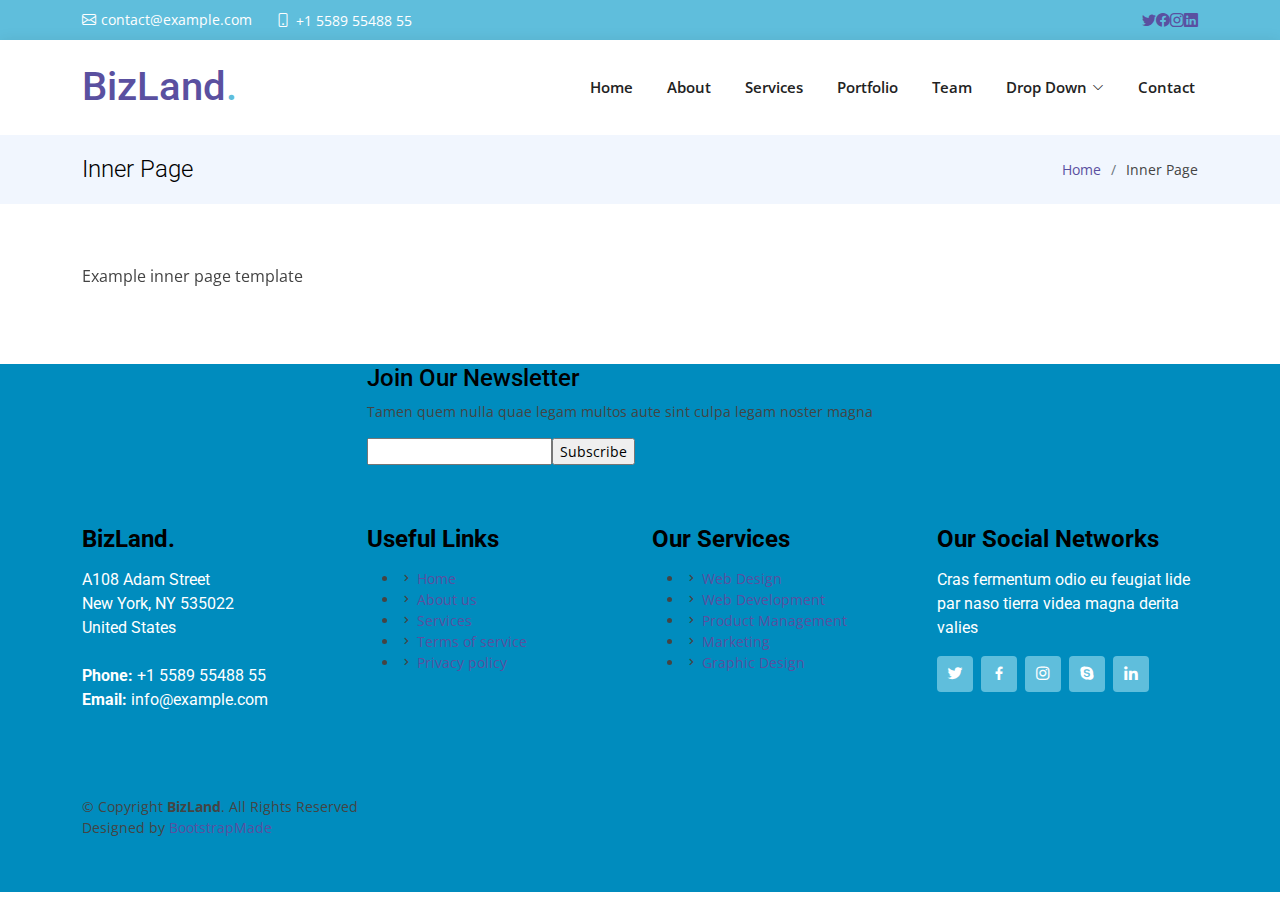
<file: inner-page.html>
<!DOCTYPE html>
<html lang="en">

<head>
  <meta charset="utf-8">
  <meta content="width=device-width, initial-scale=1.0" name="viewport">

  <title>Inner Page - BizLand Bootstrap Template</title>
  <meta content="" name="description">
  <meta content="" name="keywords">

  <!-- Favicons -->
  <link href="assets/img/favicon.png" rel="icon">
  <link href="assets/img/apple-touch-icon.png" rel="apple-touch-icon">

  <!-- Google Fonts -->
  <link href="https://fonts.googleapis.com/css?family=Open+Sans:300,300i,400,400i,600,600i,700,700i|Roboto:300,300i,400,400i,500,500i,600,600i,700,700i|Poppins:300,300i,400,400i,500,500i,600,600i,700,700i" rel="stylesheet">

  <!-- Vendor CSS Files -->
  <link href="assets/vendor/aos/aos.css" rel="stylesheet">
  <link href="assets/vendor/bootstrap/css/bootstrap.min.css" rel="stylesheet">
  <link href="assets/vendor/bootstrap-icons/bootstrap-icons.css" rel="stylesheet">
  <link href="assets/vendor/boxicons/css/boxicons.min.css" rel="stylesheet">
  <link href="assets/vendor/glightbox/css/glightbox.min.css" rel="stylesheet">
  <link href="assets/vendor/swiper/swiper-bundle.min.css" rel="stylesheet">

  <!-- Template Main CSS File -->
  <link href="assets/css/style.css" rel="stylesheet">

  <!-- =======================================================
  * Template Name: BizLand - v3.1.0
  * Template URL: https://bootstrapmade.com/bizland-bootstrap-business-template/
  * Author: BootstrapMade.com
  * License: https://bootstrapmade.com/license/
  ======================================================== -->
</head>

<body>

  <!-- ======= Top Bar ======= -->
  <section id="topbar" class="d-flex align-items-center">
    <div class="container d-flex justify-content-center justify-content-md-between">
      <div class="contact-info d-flex align-items-center">
        <i class="bi bi-envelope d-flex align-items-center"><a href="mailto:contact@example.com">contact@example.com</a></i>
        <i class="bi bi-phone d-flex align-items-center ms-4"><span>+1 5589 55488 55</span></i>
      </div>
      <div class="social-links d-none d-md-flex align-items-center">
        <a href="#" class="twitter"><i class="bi bi-twitter"></i></a>
        <a href="#" class="facebook"><i class="bi bi-facebook"></i></a>
        <a href="#" class="instagram"><i class="bi bi-instagram"></i></a>
        <a href="#" class="linkedin"><i class="bi bi-linkedin"></i></i></a>
      </div>
    </div>
  </section>

  <!-- ======= Header ======= -->
  <header id="header" class="d-flex align-items-center">
    <div class="container d-flex align-items-center justify-content-between">

      <h1 class="logo"><a href="index.html">BizLand<span>.</span></a></h1>
      <!-- Uncomment below if you prefer to use an image logo -->
      <!-- <a href="index.html" class="logo"><img src="assets/img/logo.png" alt=""></a>-->

      <nav id="navbar" class="navbar">
        <ul>
          <li><a class="nav-link scrollto " href="#hero">Home</a></li>
          <li><a class="nav-link scrollto" href="#about">About</a></li>
          <li><a class="nav-link scrollto" href="#services">Services</a></li>
          <li><a class="nav-link scrollto " href="#portfolio">Portfolio</a></li>
          <li><a class="nav-link scrollto" href="#team">Team</a></li>
          <li class="dropdown"><a href="#"><span>Drop Down</span> <i class="bi bi-chevron-down"></i></a>
            <ul>
              <li><a href="#">Drop Down 1</a></li>
              <li class="dropdown"><a href="#"><span>Deep Drop Down</span> <i class="bi bi-chevron-right"></i></a>
                <ul>
                  <li><a href="#">Deep Drop Down 1</a></li>
                  <li><a href="#">Deep Drop Down 2</a></li>
                  <li><a href="#">Deep Drop Down 3</a></li>
                  <li><a href="#">Deep Drop Down 4</a></li>
                  <li><a href="#">Deep Drop Down 5</a></li>
                </ul>
              </li>
              <li><a href="#">Drop Down 2</a></li>
              <li><a href="#">Drop Down 3</a></li>
              <li><a href="#">Drop Down 4</a></li>
            </ul>
          </li>
          <li><a class="nav-link scrollto" href="#contact">Contact</a></li>
        </ul>
        <i class="bi bi-list mobile-nav-toggle"></i>
      </nav><!-- .navbar -->

    </div>
  </header><!-- End Header -->

  <main id="main" data-aos="fade-up">

    <!-- ======= Breadcrumbs ======= -->
    <section class="breadcrumbs">
      <div class="container">

        <div class="d-flex justify-content-between align-items-center">
          <h2>Inner Page</h2>
          <ol>
            <li><a href="index.html">Home</a></li>
            <li>Inner Page</li>
          </ol>
        </div>

      </div>
    </section><!-- End Breadcrumbs -->

    <section class="inner-page">
      <div class="container">
        <p>
          Example inner page template
        </p>
      </div>
    </section>

  </main><!-- End #main -->

  <!-- ======= Footer ======= -->
  <footer id="footer">

    <div class="footer-newsletter">
      <div class="container">
        <div class="row justify-content-center">
          <div class="col-lg-6">
            <h4>Join Our Newsletter</h4>
            <p>Tamen quem nulla quae legam multos aute sint culpa legam noster magna</p>
            <form action="" method="post">
              <input type="email" name="email"><input type="submit" value="Subscribe">
            </form>
          </div>
        </div>
      </div>
    </div>

    <div class="footer-top">
      <div class="container">
        <div class="row">

          <div class="col-lg-3 col-md-6 footer-contact">
            <h3>BizLand<span>.</span></h3>
            <p>
              A108 Adam Street <br>
              New York, NY 535022<br>
              United States <br><br>
              <strong>Phone:</strong> +1 5589 55488 55<br>
              <strong>Email:</strong> info@example.com<br>
            </p>
          </div>

          <div class="col-lg-3 col-md-6 footer-links">
            <h4>Useful Links</h4>
            <ul>
              <li><i class="bx bx-chevron-right"></i> <a href="#">Home</a></li>
              <li><i class="bx bx-chevron-right"></i> <a href="#">About us</a></li>
              <li><i class="bx bx-chevron-right"></i> <a href="#">Services</a></li>
              <li><i class="bx bx-chevron-right"></i> <a href="#">Terms of service</a></li>
              <li><i class="bx bx-chevron-right"></i> <a href="#">Privacy policy</a></li>
            </ul>
          </div>

          <div class="col-lg-3 col-md-6 footer-links">
            <h4>Our Services</h4>
            <ul>
              <li><i class="bx bx-chevron-right"></i> <a href="#">Web Design</a></li>
              <li><i class="bx bx-chevron-right"></i> <a href="#">Web Development</a></li>
              <li><i class="bx bx-chevron-right"></i> <a href="#">Product Management</a></li>
              <li><i class="bx bx-chevron-right"></i> <a href="#">Marketing</a></li>
              <li><i class="bx bx-chevron-right"></i> <a href="#">Graphic Design</a></li>
            </ul>
          </div>

          <div class="col-lg-3 col-md-6 footer-links">
            <h4>Our Social Networks</h4>
            <p>Cras fermentum odio eu feugiat lide par naso tierra videa magna derita valies</p>
            <div class="social-links mt-3">
              <a href="#" class="twitter"><i class="bx bxl-twitter"></i></a>
              <a href="#" class="facebook"><i class="bx bxl-facebook"></i></a>
              <a href="#" class="instagram"><i class="bx bxl-instagram"></i></a>
              <a href="#" class="google-plus"><i class="bx bxl-skype"></i></a>
              <a href="#" class="linkedin"><i class="bx bxl-linkedin"></i></a>
            </div>
          </div>

        </div>
      </div>
    </div>

    <div class="container py-4">
      <div class="copyright">
        &copy; Copyright <strong><span>BizLand</span></strong>. All Rights Reserved
      </div>
      <div class="credits">
        <!-- All the links in the footer should remain intact. -->
        <!-- You can delete the links only if you purchased the pro version. -->
        <!-- Licensing information: https://bootstrapmade.com/license/ -->
        <!-- Purchase the pro version with working PHP/AJAX contact form: https://bootstrapmade.com/bizland-bootstrap-business-template/ -->
        Designed by <a href="https://bootstrapmade.com/">BootstrapMade</a>
      </div>
    </div>
  </footer><!-- End Footer -->

  <div id="preloader"></div>
  <a href="#" class="back-to-top d-flex align-items-center justify-content-center"><i class="bi bi-arrow-up-short"></i></a>

  <!-- Vendor JS Files -->
  <script src="assets/vendor/aos/aos.js"></script>
  <script src="assets/vendor/bootstrap/js/bootstrap.bundle.min.js"></script>
  <script src="assets/vendor/glightbox/js/glightbox.min.js"></script>
  <script src="assets/vendor/isotope-layout/isotope.pkgd.min.js"></script>
  <script src="assets/vendor/php-email-form/validate.js"></script>
  <script src="assets/vendor/purecounter/purecounter.js"></script>
  <script src="assets/vendor/swiper/swiper-bundle.min.js"></script>
  <script src="assets/vendor/waypoints/noframework.waypoints.js"></script>

  <!-- Template Main JS File -->
  <script src="assets/js/main.js"></script>

</body>

</html>
</file>
<file: assets/css/style.css>
/**
* Template Name: BizLand - v3.1.0
* Template URL: https://bootstrapmade.com/bizland-bootstrap-business-template/
* Author: BootstrapMade.com
* License: https://bootstrapmade.com/license/
*/

/*--------------------------------------------------------------
# General
--------------------------------------------------------------*/
body {
  font-family: "Open Sans", sans-serif;
  color: #444444;
}

a {
  color: rgb(90, 80, 160);
  text-decoration: none;
}

a:hover {
  color: rgb(0, 140, 190);
  text-decoration: none;
}

h1,
h2,
h3,
h4,
h5,
h6 {
  font-family: "Roboto", sans-serif;
  color: black;
}

/*--------------------------------------------------------------
# Modal
--------------------------------------------------------------*/

#main-title {
  display: flex;
  justify-content: center;
}
.modal-content {
  background-color: rgb(95, 190, 220);
}
.modal-footer {
  display: flex;
  justify-content: flex-start;
}
.modal-footer div {
  visibility: hidden;
}

/*--------------------------------------------------------------
# Preloader
--------------------------------------------------------------*/
#preloader {
  position: fixed;
  top: 0;
  left: 0;
  right: 0;
  bottom: 0;
  z-index: 9999;
  overflow: hidden;
  background: #fff;
}

#preloader:before {
  content: "";
  position: fixed;
  top: calc(50% - 30px);
  left: calc(50% - 30px);
  border: 6px solid rgb(95, 190, 220);
  border-top-color: #e2eefd;
  border-radius: 50%;
  width: 60px;
  height: 60px;
  -webkit-animation: animate-preloader 1s linear infinite;
  animation: animate-preloader 1s linear infinite;
}

@-webkit-keyframes animate-preloader {
  0% {
    transform: rotate(0deg);
  }
  100% {
    transform: rotate(360deg);
  }
}

@keyframes animate-preloader {
  0% {
    transform: rotate(0deg);
  }
  100% {
    transform: rotate(360deg);
  }
}

/*--------------------------------------------------------------
# Back to top button
--------------------------------------------------------------*/
.back-to-top {
  position: fixed;
  visibility: hidden;
  opacity: 0;
  right: 15px;
  bottom: 15px;
  z-index: 996;
  background: rgb(95, 190, 220);
  width: 40px;
  height: 40px;
  border-radius: 4px;
  transition: all 0.4s;
}

.back-to-top i {
  font-size: 28px;
  color: #fff;
  line-height: 0;
}

.back-to-top:hover {
  background: #3284f1;
  color: #fff;
}

.back-to-top.active {
  visibility: visible;
  opacity: 1;
}

/*--------------------------------------------------------------
# Disable aos animation delay on mobile devices
--------------------------------------------------------------*/
@media screen and (max-width: 768px) {
  [data-aos-delay] {
    transition-delay: 0 !important;
  }
}

/*--------------------------------------------------------------
# Top Bar
--------------------------------------------------------------*/
#topbar {
  background: rgb(95, 190, 220);
  height: 40px;
  font-size: 14px;
  transition: all 0.5s;
  color: #fff;
  padding: 0;
}

#topbar .contact-info i {
  font-style: normal;
  color: #fff;
}

#topbar .contact-info i a,
#topbar .contact-info i span {
  padding-left: 5px;
  color: #fff;
}

#topbar .contact-info i a {
  line-height: 0;
  transition: 0.3s;
  transition: 0.3s;
}

#topbar .contact-info i a:hover {
  color: #fff;
  text-decoration: underline;
}

#topbar .emergency {
  color: white !important;
  line-height: 0;
  transition: 0.3s;
  margin-left: 20px;
}
#topbar .emergency h5 {
  color: white !important;
  font-weight: 700;
}

#topbar a:hover {
  color: white;
}

/*--------------------------------------------------------------
# Header
--------------------------------------------------------------*/
#header {
  background: #fff;
  transition: all 0.5s;
  z-index: 997;
  height: 95px;
  box-shadow: 0px 2px 15px rgba(0, 0, 0, 0.1);
}

#header.fixed-top {
  height: 70px;
}

#header .logo {
  width: 80px;
  height: 50px;
  margin: 0;
  padding: 0;
}
/* 
#header .logo{
  width: 200px;
  height: 70px;
} */

#header .logo a span {
  color: rgb(95, 190, 220);
}

 

.scrolled-offset {
  margin-top: 70px;
}

/*--------------------------------------------------------------
# Navigation Menu
--------------------------------------------------------------*/
/**
* Desktop Navigation 
*/
.navbar {
  padding: 0;
}

.navbar ul {
  margin: 0;
  padding: 0;
  display: flex;
  list-style: none;
  align-items: center;
}

.navbar li {
  position: relative;
}

.navbar > ul > li {
  white-space: nowrap;
  padding: 10px 0 10px 28px;
}

.navbar a {
  display: flex;
  align-items: center;
  justify-content: space-between;
  padding: 0 3px;
  font-size: 15px;
  font-weight: 600;
  color: #222222;
  white-space: nowrap;
  transition: 0.3s;
  position: relative;
}

.navbar a i {
  font-size: 12px;
  line-height: 0;
  margin-left: 5px;
}

.navbar > ul > li > a:before {
  content: "";
  position: absolute;
  width: 100%;
  height: 2px;
  bottom: -6px;
  left: 0;
  background-color: rgb(95, 190, 220);
  visibility: hidden;
  width: 0px;
  transition: all 0.3s ease-in-out 0s;
}

.navbar a:hover:before,
.navbar li:hover > a:before,
.navbar .active:before {
  visibility: visible;
  width: 100%;
}

.navbar a:hover,
.navbar .active,
.navbar li:hover > a {
  color: rgb(95, 190, 220);
}

.navbar .dropdown ul {
  display: block;
  position: absolute;
  left: 28px;
  top: calc(100% + 30px);
  margin: 0;
  padding: 10px 0;
  z-index: 99;
  opacity: 0;
  visibility: hidden;
  background: #fff;
  box-shadow: 0px 0px 30px rgba(127, 137, 161, 0.25);
  transition: 0.3s;
}

.navbar .dropdown ul li {
  min-width: 200px;
}

.navbar .dropdown ul a {
  padding: 10px 20px;
  font-weight: 400;
}

.navbar .dropdown ul a i {
  font-size: 12px;
}

.navbar .dropdown ul a:hover,
.navbar .dropdown ul .active:hover,
.navbar .dropdown ul li:hover > a {
  color: rgb(95, 190, 220);
}

.navbar .dropdown:hover > ul {
  opacity: 1;
  top: 100%;
  visibility: visible;
}

.navbar .dropdown .dropdown ul {
  top: 0;
  left: calc(100% - 30px);
  visibility: hidden;
}

.navbar .dropdown .dropdown:hover > ul {
  opacity: 1;
  top: 0;
  left: 100%;
  visibility: visible;
}

@media (max-width: 1366px) {
  .navbar .dropdown .dropdown ul {
    left: -90%;
  }
  .navbar .dropdown .dropdown:hover > ul {
    left: -100%;
  }
}

/**
* Mobile Navigation 
*/
.mobile-nav-toggle {
  color: #222222;
  font-size: 28px;
  cursor: pointer;
  display: none;
  line-height: 0;
  transition: 0.5s;
}

.mobile-nav-toggle.bi-x {
  color: #fff;
}

@media (max-width: 991px) {
  .mobile-nav-toggle {
    display: block;
  }
  .navbar ul {
    display: none;
  }
}

.navbar-mobile {
  position: fixed;
  overflow: hidden;
  top: 0;
  right: 0;
  left: 0;
  bottom: 0;
  background: rgba(9, 9, 9, 0.9);
  transition: 0.3s;
  z-index: 999;
}

.navbar-mobile .mobile-nav-toggle {
  position: absolute;
  top: 15px;
  right: 15px;
}

.navbar-mobile ul {
  display: block;
  position: absolute;
  top: 55px;
  right: 15px;
  bottom: 15px;
  left: 15px;
  padding: 10px 0;
  background-color: #fff;
  overflow-y: auto;
  transition: 0.3s;
}

.navbar-mobile a {
  padding: 10px 20px;
  font-size: 15px;
  color: #222222;
}

.navbar-mobile > ul > li {
  padding: 0;
}

.navbar-mobile a:hover:before,
.navbar-mobile li:hover > a:before,
.navbar-mobile .active:before {
  visibility: hidden;
}

.navbar-mobile a:hover,
.navbar-mobile .active,
.navbar-mobile li:hover > a {
  color: rgb(95, 190, 220);
}

.navbar-mobile .getstarted {
  margin: 15px;
}

.navbar-mobile .dropdown ul {
  position: static;
  display: none;
  margin: 10px 20px;
  padding: 10px 0;
  z-index: 99;
  opacity: 1;
  visibility: visible;
  background: #fff;
  box-shadow: 0px 0px 30px rgba(127, 137, 161, 0.25);
}

.navbar-mobile .dropdown ul li {
  min-width: 200px;
}

.navbar-mobile .dropdown ul a {
  padding: 10px 20px;
}

.navbar-mobile .dropdown ul a i {
  font-size: 12px;
}

.navbar-mobile .dropdown ul a:hover,
.navbar-mobile .dropdown ul .active:hover,
.navbar-mobile .dropdown ul li:hover > a {
  color: rgb(95, 190, 220);
}

.navbar-mobile .dropdown > .dropdown-active {
  display: block;
}

/*--------------------------------------------------------------
# Hero Section
--------------------------------------------------------------*/
#hero {
  width: 100%;
  height: calc(100vh - 110px);
  padding: 0;
  overflow: hidden;
  background: #000;
}
#hero .carousel-item {
  width: 100%;
  height: calc(100vh - 110px);
  background-size: cover;
  background-position: top right;
  background-repeat: no-repeat;
  overflow: hidden;
}
#hero .carousel-item::before {
  content: "";
  background-color: rgba(13, 30, 45, 0.6);
  position: absolute;
  height: 100%;
  width: 100%;
  top: 0;
  right: 0;
  left: 0;
  bottom: 0;
  overflow: hidden;
}
#hero .carousel-container {
  display: flex;
  justify-content: center;
  align-items: center;
  position: absolute;
  bottom: 0;
  top: 0;
  left: 0;
  right: 0;
  overflow: hidden;
}
#hero .carousel-content {
  text-align: left;
}
@media (max-width: 992px) {
  #hero, #hero .carousel-item {
    height: calc(100vh - 70px);
  }
  #hero .carousel-content.container {
    padding: 0 50px;
  }
}
#hero h2 {
  color: #fff;
  margin-bottom: 30px;
  font-size: 48px;
  font-weight: 900;
}
#hero p {
  width: 80%;
  -webkit-animation-delay: 0.4s;
  animation-delay: 0.4s;
  color: #fff;
  font-size: bold;
  font-size: 24px;
}
#hero p span {
  width: 80%;
  -webkit-animation-delay: 0.4s;
  animation-delay: 0.4s;
  color: #fff;
  font-size: bold;
  font-size: 50px;
  margin-left: 20px;

}
#hero .carousel-inner .carousel-item {
  transition-property: opacity;
  background-position: center top;
}
#hero .carousel-inner .carousel-item,
#hero .carousel-inner .active.carousel-item-start,
#hero .carousel-inner .active.carousel-item-end {
  opacity: 0;
}
#hero .carousel-inner .active,
#hero .carousel-inner .carousel-item-next.carousel-item-start,
#hero .carousel-inner .carousel-item-prev.carousel-item-end {
  opacity: 1;
  transition: 0.5s;
}
#hero .carousel-inner .carousel-item-next,
#hero .carousel-inner .carousel-item-prev,
#hero .carousel-inner .active.carousel-item-start,
#hero .carousel-inner .active.carousel-item-end {
  left: 0;
  transform: translate3d(0, 0, 0);
}
#hero .carousel-control-prev, #hero .carousel-control-next {
  width: 10%;
}
#hero .carousel-control-next-icon, #hero .carousel-control-prev-icon {
  background: none;
  font-size: 48px;
  line-height: 1;
  width: auto;
  height: auto;
}
#hero .carousel-indicators li {
  cursor: pointer;
}
#hero .btn-get-started {
  font-family: "Raleway", sans-serif;
  font-weight: 500;
  font-size: 14px;
  letter-spacing: 1px;
  display: inline-block;
  padding: 12px 32px;
  border-radius: 5px;
  transition: 0.5s;
  line-height: 1;
  margin: 10px;
  color: #fff;
  -webkit-animation-delay: 0.8s;
  animation-delay: 0.8s;
  border: 0;
  background: #428bca;
}
#hero .btn-get-started:hover {
  background: #1c5c93;
}
@media (max-width: 768px) {
  #hero h2 {
    font-size: 28px;
  }
}
@media (max-height: 500px) {
  #hero, #hero .carousel-item {
    height: 120vh;
  }
}
@media (min-width: 1024px) {
  #hero p {
    width: 60%;
  }
  #hero .carousel-control-prev, #hero .carousel-control-next {
    width: 5%;
  }
}



/*--------------------------------------------------------------
# Sections General
--------------------------------------------------------------*/
section {
  padding: 60px 0;
  overflow: hidden;
}

.section-bg {
  background-color: #f6f9fe;
}

.section-title {
  text-align: center;
  padding-bottom: 30px;
}

.section-title h2 {
  font-size: 13px;
  letter-spacing: 1px;
  font-weight: 700;
  padding: 8px 20px;
  margin: 0;
  background: rgb(0, 80, 160);
  color: white;
  display: inline-block;
  text-transform: uppercase;
  border-radius: 50px;
}

.section-title h3 {
  margin: 15px 0 0 0;
  font-size: 32px;
  font-weight: 700;
  color: black;
}

.section-title h3 span {
  color: rgb(95, 190, 220);
}

.section-title p {
  margin: 15px auto 0 auto;
  font-weight: 600;
}

@media (min-width: 1024px) {
  .section-title p {
    width: 50%;
  }
}

/*--------------------------------------------------------------
# Breadcrumbs
--------------------------------------------------------------*/
.breadcrumbs {
  padding: 20px 0;
  background-color: #f1f6fe;
  min-height: 40px;
}

.breadcrumbs h2 {
  font-size: 24px;
  font-weight: 300;
  margin: 0;
}

@media (max-width: 992px) {
  .breadcrumbs h2 {
    margin: 0 0 10px 0;
  }
}

.breadcrumbs ol {
  display: flex;
  flex-wrap: wrap;
  list-style: none;
  padding: 0;
  margin: 0;
   font-size: 14px; 
}

.breadcrumbs ol li + li {
  padding-left: 10px;
}

.breadcrumbs ol li + li::before {
  display: inline-block;
  padding-right: 10px;
  color: #6c757d;
  content: "/";
}

@media (max-width: 768px) {
  .breadcrumbs .d-flex {
    display: block !important;
  }
  .breadcrumbs ol {
    display: block;
  }
  .breadcrumbs ol li {
    display: inline-block;
  }
}

/*--------------------------------------------------------------
# Featured Services
--------------------------------------------------------------*/

.featured-services .icon-box {
  padding: 30px;
  position: relative;
  overflow: hidden;
  background: #fff;
  box-shadow: 0 0 29px 0 rgba(68, 88, 144, 0.12);
  transition: all 0.3s ease-in-out;
  border-radius: 8px;
  z-index: 1;
}

.featured-services .icon-box::before {
  content: "";
  position: absolute;
  background: #cbe0fb;
  right: 0;
  left: 0;
  bottom: 0;
  top: 100%;
  transition: all 0.3s;
  z-index: -1;
}

.icon-box:hover::before {
  background: url("../img/logo.jpg");
  top: 0;
  right: 0;
  left: 0;
  bottom: 0;
  border-radius: 0px;
  opacity: 0.5;
}
/* .mvv:hover::before {
  
  top: 0;
  right: 0;
  left: 0;
  bottom: 0;
  border-radius: 0px;
  opacity: 0.5;
} */

.featured-services .icon {
  margin-bottom: 15px;
  display: flex;
  justify-content: center;
}

/* .featured-services .icon i {
  font-size: 48px;
  line-height: 1;
  color: rgb(95,190, 220);;
  transition: all 0.3s ease-in-out;
} */

.featured-services .title {
  font-weight: 700;
  margin-bottom: 20px;
  font-size: 1.7rem;
  display: flex;
  justify-content: center;
  color: #00519e !important;
  text-align: center;
}

.featured-services h3 {
  font-size: 2.5rem;
  text-align: center;
  color: rgb(95, 190, 220) !important;
}
.featured-services .luis {
  padding: 30px 0;
  width: 600px;
  height: 370px;
}

.featured-services .description {
  font-size: 1.2;
  line-height: 1.5rem;
  margin-bottom: 0;
}

/* 
.featured-services .icon-box:hover .icon i {
  color: #fff;
} */
.featured-services .icon img {
  width: 8rem;
}

.featured-services .icon-box:hover .title {
  color: black !important;
}
.featured-services .icon-box:hover .description {
  color: black !important;
}
.featured-services #contact {
  display: flex;
  justify-content: center;
  margin: 10px 0;
}
.icon-box:hover h3 {
  color: black !important;
}
.icon-box:hover .btn {
  background: #fff;
  color: blue;
}

/*--------------------------------------------------------------
# About
--------------------------------------------------------------*/
.about .content h3 {
  font-weight: 600;
  font-size: 26px;
  text-align: center;
}

.about .content ul {
  list-style: none;
  padding: 0;
}

.about .content ul li {
  display: flex;
  align-items: flex-start;
  margin-bottom: 35px;
}

.about .content ul li:first-child {
  margin-top: 35px;
}

.about .content ul i {
  background: #fff;
  box-shadow: 0px 6px 15px rgba(16, 110, 234, 0.12);
  font-size: 24px;
  padding: 20px;
  margin-right: 15px;
  color: rgb(95, 190, 220);
  border-radius: 50px;
}

.about .content ul h5 {
  font-size: 18px;
  color: rgb(95, 190, 220);
}

.about .content ul p {
  font-size: 15px;
}

.about .content p:last-child {
  margin-bottom: 0;
}
.about .customer-data {
  border: 1px solid lightcoral;
  max-height: 100%;
  display: flex;
  flex-wrap: wrap;
  flex-direction: column;
  justify-content: space-between;
}
.btn-get-started-clients {
  font-family: "Raleway", sans-serif;
  font-weight: 600;
  font-size: 15px;
  letter-spacing: 1px;
  display: inline-block;
  padding: 12px 25px;
  border-radius: 8px;
  transition: 0.5s;
  line-height: 1;
  margin: 10px;
  color: #fff;
  -webkit-animation-delay: 0.8s;
  animation-delay: 0.8s;
  border: 0;
  background: rgb(95, 190, 220);
}
.btn-get-started-clients:hover {
  color: #fff;
  font-size: 16px;
}

/*------------------------------------------------------------
Mision, vision y valores
--------------------------------------------------------------*/

.mvv .icon-box {
  padding: 30px;
  position: relative;
  overflow: hidden;
  background: #fff;
  box-shadow: 0 0 29px 0 rgba(68, 88, 144, 0.12);
  transition: all 0.3s ease-in-out;
  border-radius: 8px;
  z-index: 1;
}

.mvv .title {
  font-weight: 700;
  margin-bottom: 20px;
  font-size: 1.7rem;
  display: flex;
  justify-content: center;
  color: #00519e !important;
  text-align: center;
}

.mvv .icon-box::before {
  content: "";
  position: absolute;
  background:  #cbe0fb;
  right: 0;
  left: 0;
  bottom: 0;
  top: 100%;
  transition: all 0.3s;
  z-index: -1;
}

.mvv .icon-box:hover::before {
  background: rgb(95, 190, 220);
  top: 0;
  right: 0;
  left: 0;
  bottom: 0;
  border-radius: 0px;
  opacity: 0.5;
}
.mvv .icon-box .title:hover{
  color: #fff;
  font-weight: 600;
}
.mvv ul li {
  list-style: circle;
}
/*--------------------------------------------------------------
# Skills
--------------------------------------------------------------*/
.skills .progress {
  height: 60px;
  display: block;
  background: none;
  border-radius: 0;
}

.skills .progress .skill {
  padding: 0;
  margin: 0 0 6px 0;
  text-transform: uppercase;
  display: block;
  font-weight: 600;
  font-family: "Poppins", sans-serif;
  color: #222222;
}

.skills .progress .skill .val {
  float: right;
  font-style: normal;
}

.skills .progress-bar-wrap {
  background: #e2eefd;
  height: 10px;
}

.skills .progress-bar {
  width: 1px;
  height: 10px;
  transition: 0.9s;
  background-color: rgb(95, 190, 220);
}

/*--------------------------------------------------------------
# Clients
--------------------------------------------------------------*/
.clients {
  padding: 20px 0;
  text-align: center;
}
.clients h3 {
  text-align: center;
  color: rgb(95, 190, 220);
}

.clients img {
  max-width: 80%;
  transition: all 0.4s ease-in-out;
  display: inline-block;
  padding: 20px 0;
}

.clients img:hover {
  transform: scale(1.15);
}

@media (max-width: 768px) {
  .clients img {
    max-width: 40%;
  }
}

/*--------------------------------------------------------------
# Services
--------------------------------------------------------------*/
 .services .icon-box {
   padding: 60px 20px; 
  transition: all ease-in-out 0.3s;
  background:  rgb(95, 190, 220);
} 

#icon_box_especial h4 {
  color: white;
}

  .services .icon-box .images {
    width: 100%;
    margin-right: 1rem;
    display: flex;
    justify-content: space-between;
  transition: ease-in-out 0.3s;
} 

.services .icon-box .pictures {
  width: 250px;
  height: 250px;
  transition: ease-in-out 0.3s;
} 
@media screen and (max-width: 778px){
  
  .services .icon-box .images {
    display: block;
  transition: ease-in-out 0.3s;
} 

  
  .services .icon-box .pictures {
    width: 100%;
    height: 100%;
    margin-top: 20px;
    transition: ease-in-out 0.3s;
  } 

}
.services .icon-box .ul-list{
  display: flex;
  
  margin-bottom: 35px;
  margin-top: 30px;
  padding: 0;
  font-size: 15px;
  transition: ease-in-out 0.3s;
}

/* .services .icon-box .icon i {
  color: #3b8af2;
  font-size: 28px;
  transition: ease-in-out 0.3s;
}  */
 .h2Services {
  color: rgb(95, 190, 220);
  transition: ease-in-out 0.3s;
  text-align: center;
  font-size: 2.5rem;
} 
.services .title {
  font-size: 24px;
  text-align: center;
  margin-top: 40px;
}

.services .icon-box h4 {
  font-weight: 700;
  margin-bottom: 15px;
  font-size: 20px;
  text-align: center;
}

.services .icon-box h4 a {
  color: #222222;
  transition: ease-in-out 0.3s;
}

.services p {
  line-height: 18px;
  font-size: 19px;
  padding: 10px 0 30px 0;
}
 .services-cards p {
  line-height: 14px;
  font-size: 14px;
  padding: 10px 20px 10px 20px;
}

.services .icon-box:hover {
  border-color: #fff;
  box-shadow: 0px 0 25px 0 rgba(16, 110, 234, 0.1);
}

.services .icon-box:hover h4 a,
.services .icon-box:hover .icon i {
  color: rgb(95, 190, 220);
}

.services .icon-box:hover .icon {
  border-color: rgb(95, 190, 220);
}
 
@media (min-width: 768px) and (max-width: 1200px) {
  .services p {
    width: 80%;
  }
} 

@media (max-width: 768px) {
  .services img {
    width: 250px;
    height: 250px;
  }
  .damage_text {
    width: 100%;
    line-height: 15px;
    margin: 20px 0;
    padding: 5px 20px;
    display: flex;
    align-items: center;
    justify-content: center;
  }
}
@media (min-width: 768px) {
  .damage_text {
    width: 100%;
    line-height: 15px;
    margin: 20px 0;
    padding: 5px 20px;
    display: flex;
    align-items: center;
    justify-content: center;
  }
}

/*--------------------------------------------------------------
# Testimonials
--------------------------------------------------------------*/
.testimonials {
  padding: 200px 0 150px 0 ;
  background: url("../img/gasoducto1.jpg") no-repeat;
  background-position: center center;
  background-size: cover;
  position: relative;
}

.testimonials::before {
  content: "";
  position: absolute;
  left: 0;
  right: 0;
  top: 0;
  bottom: 0;
  background: rgba(0, 0, 0, 0.7);
}

.testimonials .section-header {
  margin-bottom: 40px;
}

.testimonials .testimonial-item {
  text-align: center;
  color: #fff;
}

.testimonials .testimonial-item .testimonial-img {
  width: 100px;
  border-radius: 50%;
  border: 6px solid rgba(255, 255, 255, 0.15);
  margin: 0 auto;
}

.testimonials .testimonial-item h3 {
  font-size: 20px;
  font-weight: bold;
  margin: 10px 0 5px 0;
  color: #fff;
}

.testimonials .testimonial-item h4 {
  font-size: 14px;
  color: #ddd;
  margin: 0 0 15px 0;
}

.testimonials .testimonial-item .quote-icon-left,
.testimonials .testimonial-item .quote-icon-right {
  color: rgba(255, 255, 255, 0.4);
  font-size: 26px;
}

.testimonials .testimonial-item .quote-icon-left {
  display: inline-block;
  left: -5px;
  position: relative;
}

.testimonials .testimonial-item .quote-icon-right {
  display: inline-block;
  right: -5px;
  position: relative;
  top: 10px;
}

.testimonials .testimonial-item p {
  font-style: italic;
  margin: 0 auto 15px auto;
  color: #eee;
}

.testimonials .swiper-pagination {
  margin-top: 20px;
  position: relative;
}

.testimonials .swiper-pagination .swiper-pagination-bullet {
  width: 12px;
  height: 12px;
  background-color: rgba(255, 255, 255, 0.5);
  opacity: 1;
}

.testimonials .swiper-pagination .swiper-pagination-bullet-active {
  background-color: rgb(95, 190, 220);
}

@media (min-width: 992px) {
  .testimonials .testimonial-item p {
    width: 80%;
  }
}

/*--------------------------------------------------------------
# Portfolio
--------------------------------------------------------------*/
.portfolio #portfolio-flters {
  padding: 0;
  margin: 0 auto 15px auto;
  list-style: none;
  text-align: center;
  border-radius: 50px;
  padding: 2px 15px;
}

.portfolio #portfolio-flters li {
  cursor: pointer;
  display: inline-block;
  padding: 10px 15px 8px 15px;
  font-size: 16px;
  font-weight: 600;
  line-height: 1;
  text-transform: uppercase;
  color: #444444;
  margin-bottom: 5px;
  transition: all 0.3s ease-in-out;
}

.portfolio #portfolio-flters li:hover,
.portfolio #portfolio-flters li.filter-active {
  color: rgb(95, 190, 220);
}

.portfolio #portfolio-flters li:last-child {
  margin-right: 0;
}

.portfolio .portfolio-item {
  margin-bottom: 30px;
}

.portfolio .portfolio-item .portfolio-info {
  opacity: 0;
  position: absolute;
  left: 30px;
  right: 30px;
  bottom: 0;
  z-index: 3;
  transition: all ease-in-out 0.3s;
  background: rgba(255, 255, 255, 0.9);
  padding: 15px;
}

.portfolio .portfolio-item .portfolio-info h4 {
  font-size: 18px;
  color: #fff;
  font-weight: 600;
  color: #222222;
}

.portfolio .portfolio-item .portfolio-info p {
  color: #555555;
  font-size: 14px;
  margin-bottom: 0;
}

.portfolio .portfolio-item .portfolio-info .preview-link,
.portfolio .portfolio-item .portfolio-info .details-link {
  position: absolute;
  right: 40px;
  font-size: 24px;
  top: calc(50% - 18px);
  color: #3c3c3c;
}

.portfolio .portfolio-item .portfolio-info .preview-link:hover,
.portfolio .portfolio-item .portfolio-info .details-link:hover {
  color: rgb(95, 190, 220);
}

.portfolio .portfolio-item .portfolio-info .details-link {
  right: 10px;
}

.portfolio .portfolio-item .portfolio-links {
  opacity: 0;
  left: 0;
  right: 0;
  text-align: center;
  z-index: 3;
  position: absolute;
  transition: all ease-in-out 0.3s;
}

.portfolio .portfolio-item .portfolio-links a {
  color: #fff;
  margin: 0 2px;
  font-size: 28px;
  display: inline-block;
  transition: 0.3s;
}

.portfolio .portfolio-item .portfolio-links a:hover {
  color: #6ba7f5;
}

.portfolio .portfolio-item:hover .portfolio-info {
  opacity: 1;
  bottom: 20px;
}

/*--------------------------------------------------------------
# Portfolio Details
--------------------------------------------------------------*/
.portfolio-details {
  padding-top: 40px;
}

.portfolio-details .portfolio-details-slider img {
  width: 100%;
}

.portfolio-details .portfolio-details-slider .swiper-pagination {
  margin-top: 20px;
  position: relative;
}

.portfolio-details
  .portfolio-details-slider
  .swiper-pagination
  .swiper-pagination-bullet {
  width: 12px;
  height: 12px;
  background-color: #fff;
  opacity: 1;
  border: 1px solid rgb(95, 190, 220);
}

.portfolio-details
  .portfolio-details-slider
  .swiper-pagination
  .swiper-pagination-bullet-active {
  background-color: rgb(95, 190, 220);
}

.portfolio-details .portfolio-info {
  padding: 30px;
  box-shadow: 0px 0 30px rgba(34, 34, 34, 0.08);
}

.portfolio-details .portfolio-info h3 {
  font-size: 22px;
  font-weight: 700;
  margin-bottom: 20px;
  padding-bottom: 20px;
  border-bottom: 1px solid #eee;
}

.portfolio-details .portfolio-info ul {
  list-style: none;
  padding: 0;
  font-size: 15px;
}

.portfolio-details .portfolio-info ul li + li {
  margin-top: 10px;
}

.portfolio-details .portfolio-description {
  padding-top: 30px;
}

.portfolio-details .portfolio-description h2 {
  font-size: 26px;
  font-weight: 700;
  margin-bottom: 20px;
}

.portfolio-details .portfolio-description p {
  padding: 0;
}

/*--------------------------------------------------------------
# Team
--------------------------------------------------------------*/
.team {
  padding: 60px 0;
}

.team .member {
  margin-bottom: 20px;
  overflow: hidden;
  border-radius: 4px;
  background: #fff;
  box-shadow: 0px 2px 15px rgba(16, 110, 234, 0.15);
}

.team .member .member-img {
  position: relative;
  overflow: hidden;
}

.team .member .social {
  position: absolute;
  left: 0;
  bottom: 30px;
  right: 0;
  opacity: 0;
  transition: ease-in-out 0.3s;
  text-align: center;
}

.team .member .social a {
  transition: color 0.3s;
  color: #222222;
  margin: 0 3px;
  padding-top: 7px;
  border-radius: 4px;
  width: 36px;
  height: 36px;
  background: rgba(16, 110, 234, 0.8);
  display: inline-block;
  transition: ease-in-out 0.3s;
  color: #fff;
}

.team .member .social a:hover {
  background: #3b8af2;
}

.team .member .social i {
  font-size: 18px;
}

.team .member .member-info {
  padding: 25px 15px;
}

.team .member .member-info h4 {
  font-weight: 700;
  margin-bottom: 5px;
  font-size: 18px;
  color: #222222;
}

.team .member .member-info span {
  display: block;
  font-size: 13px;
  font-weight: 400;
  color: #aaaaaa;
}

.team .member .member-info p {
  font-style: italic;
  font-size: 14px;
  line-height: 26px;
  color: #777777;
}

.team .member:hover .social {
  opacity: 1;
  bottom: 15px;
}

/*--------------------------------------------------------------
# Pricing
--------------------------------------------------------------*/
.pricing .box {
  padding: 20px;
  background: #fff;
  text-align: center;
  box-shadow: 0px 0px 4px rgba(0, 0, 0, 0.12);
  border-radius: 5px;
  position: relative;
  overflow: hidden;
}

.pricing .box h3 {
  font-weight: 400;
  margin: -20px -20px 20px -20px;
  padding: 20px 15px;
  font-size: 16px;
  font-weight: 600;
  color: #777777;
  background: #f8f8f8;
}

.pricing .box h4 {
  font-size: 36px;
  color: rgb(95, 190, 220);
  font-weight: 600;
  font-family: "Poppins", sans-serif;
  margin-bottom: 20px;
}

.pricing .box h4 sup {
  font-size: 20px;
  top: -15px;
  left: -3px;
}

.pricing .box h4 span {
  color: #bababa;
  font-size: 16px;
  font-weight: 300;
}

.pricing .box ul {
  padding: 0;
  list-style: none;
  color: #444444;
  text-align: center;
  line-height: 20px;
  font-size: 14px;
}

.pricing .box ul li {
  padding-bottom: 16px;
}

.pricing .box ul i {
  color: rgb(95, 190, 220);
  font-size: 18px;
  padding-right: 4px;
}

.pricing .box ul .na {
  color: #ccc;
  text-decoration: line-through;
}

.pricing .btn-wrap {
  margin: 20px -20px -20px -20px;
  padding: 20px 15px;
  background: #f8f8f8;
  text-align: center;
}

.pricing .btn-buy {
  background: rgb(95, 190, 220);
  display: inline-block;
  padding: 8px 35px 10px 35px;
  border-radius: 4px;
  color: #fff;
  transition: none;
  font-size: 14px;
  font-weight: 400;
  font-family: "Roboto", sans-serif;
  font-weight: 600;
  transition: 0.3s;
}

.pricing .btn-buy:hover {
  background: #3b8af2;
}

.pricing .featured h3 {
  color: #fff;
  background: rgb(95, 190, 220);
}

.pricing .advanced {
  width: 200px;
  position: absolute;
  top: 18px;
  right: -68px;
  transform: rotate(45deg);
  z-index: 1;
  font-size: 14px;
  padding: 1px 0 3px 0;
  background: rgb(95, 190, 220);
  color: #fff;
}

/*--------------------------------------------------------------
# Frequently Asked Questions
--------------------------------------------------------------*/
.faq {
  padding: 60px 0;
}

.faq .faq-list {
  padding: 0;
  list-style: none;
}

.faq .faq-list li {
  border-bottom: 1px solid #d4e5fc;
  margin-bottom: 20px;
  padding-bottom: 20px;
}

.faq .faq-list .question {
  display: block;
  position: relative;
  font-family: rgb(95, 190, 220);
  font-size: 18px;
  line-height: 24px;
  font-weight: 400;
  padding-left: 25px;
  cursor: pointer;
  color: #0d58ba;
  transition: 0.3s;
}

.faq .faq-list i {
  font-size: 16px;
  position: absolute;
  left: 0;
  top: -2px;
}

.faq .faq-list p {
  margin-bottom: 0;
  padding: 10px 0 0 25px;
}

.faq .faq-list .icon-show {
  display: none;
}

.faq .faq-list .collapsed {
  color: black;
}

.faq .faq-list .collapsed:hover {
  color: rgb(95, 190, 220);
}

.faq .faq-list .collapsed .icon-show {
  display: inline-block;
  transition: 0.6s;
}

.faq .faq-list .collapsed .icon-close {
  display: none;
  transition: 0.6s;
}

/*--------------------------------------------------------------
# Contact
--------------------------------------------------------------*/
.contact .info-box {
  color: #444444;
  text-align: center;
  box-shadow: 0 0 30px rgba(214, 215, 216, 0.3);
  padding: 20px 0 30px 0;
  
}

.contact .info-box i {
  font-size: 32px;
  color: rgb(95, 190, 220);
  border-radius: 50%;
  padding: 8px;
  border: 2px dotted #b3d1fa;
}

.contact .info-box h3 {
  font-size: 20px;
  color: #777777;
  font-weight: 700;
  margin: 10px 0;
}

.contact .info-box p {
  padding: 0;
  line-height: 24px;
  font-size: 14px;
  margin-bottom: 0;
}

 .contact .php-email-form {
  box-shadow: 0 0 30px rgba(214, 215, 216, 0.4);
  padding: 30px;
}

.contact .php-email-form .error-message {
  display: none;
  color: #fff;
  background: #ed3c0d;
  text-align: left;
  padding: 15px;
  font-weight: 600;
}

.contact .php-email-form .error-message br + br {
  margin-top: 25px;
}

.contact .php-email-form .sent-message {
  display: none;
  color: #fff;
  background: #18d26e;
  text-align: center;
  padding: 15px;
  font-weight: 600;
}

.contact .php-email-form .loading {
  display: none;
  background: #fff;
  text-align: center;
  padding: 15px;
}

.contact .php-email-form .loading:before {
  content: "";
  display: inline-block;
  border-radius: 50%;
  width: 24px;
  height: 24px;
  margin: 0 10px -6px 0;
  border: 3px solid #18d26e;
  border-top-color: #eee;
  -webkit-animation: animate-loading 1s linear infinite;
  animation: animate-loading 1s linear infinite;
}

.contact .php-email-form .form-group {
  margin-bottom: 20px;
}

.contact .php-email-form input, .contact .php-email-form textarea {
  border-radius: 0;
  box-shadow: none;
  font-size: 14px;
}

.contact .php-email-form input:focus, .contact .php-email-form textarea:focus {
  border-color: rgb(95,190, 220);;
}

.contact .php-email-form input {
  padding: 10px 15px;
}

.contact .php-email-form textarea {
  padding: 12px 15px;
}

.contact .php-email-form button[type="submit"] {
  background: rgb(95,190, 220);
  border: 0;
  padding: 10px 30px;
  color: #fff;
  transition: 0.4s;
  border-radius: 4px;
  
}

.contact .php-email-form button[type="submit"]:hover {
  background: #3b8af2;
}

@-webkit-keyframes animate-loading {
  0% {
    transform: rotate(0deg);
  }
  100% {
    transform: rotate(360deg);
  }
}

@keyframes animate-loading {
  0% {
    transform: rotate(0deg);
  }
  100% {
    transform: rotate(360deg);
  }
} 

/*--------------------------------------------------------------
# Footer
--------------------------------------------------------------*/
#footer {
  background:  rgb(0, 140, 190);
  padding: 0 0 30px 0;
  color: #444444;
  font-size: 14px;
  background:  rgb(0, 140, 190);
}
/*

#footer .footer-newsletter {
  padding: 50px 0;
  background: #f1f6fe;
  text-align: center;
  font-size: 15px;
}

 #footer .footer-newsletter h4 {
  font-size: 24px;
  margin: 0 0 20px 0;
  padding: 0;
  line-height: 1;
  font-weight: 600;
} */
/* 
#footer .footer-newsletter form {
  margin-top: 30px;
  background: 
  padding: 6px 10px;
  position: relative;
  border-radius: 4px;
  box-shadow: 0px 2px 15px rgba(0, 0, 0, 0.06);
  text-align: left;
}

#footer .footer-newsletter form input[type="email"] {
  border: 0;
  padding: 4px 8px;
  width: calc(100% - 100px);
}


#footer .footer-newsletter form input[type="submit"] {
  position: absolute;
  top: 0;
  right: 0;
  bottom: 0;
  border: 0;
  background: none;
  font-size: 16px;
  padding: 0 20px;
  background: rgb(95, 190, 220);
  color: #fff;
  transition: 0.3s;
  border-radius: 0 4px 4px 0;
  box-shadow: 0px 2px 15px rgba(0, 0, 0, 0.1);
}
*/

/* #footer .footer-newsletter form input[type="submit"]:hover {
  background: #0d58ba;
}  */

#footer .footer-top {
  padding: 60px 0 30px 0;
  background:rgb(0, 140, 190);
}

#footer .footer-top .footer-contact {
  margin-bottom: 30px;
}

#footer .footer-top .footer-contact h3 {
  font-size: 24px;
  margin: 0 0 15px 0;
  padding: 2px 0 2px 0;
  line-height: 1;
  font-weight: 700;
  color: black;
}

/* #footer .footer-top .footer-contact h3 span {
  color: white;
} */

#footer .footer-top .footer-contact p {
  font-size: 16px;
  line-height: 24px;
  margin-bottom: 0;
  font-family: "Roboto", sans-serif;
  color: white;
}

#footer .footer-top h4 {
  font-size: 16px;
  font-weight: bold;
  color: #444444;
  position: relative;
  padding-bottom: 12px;
}

#footer .footer-top .footer-links {
  margin-bottom: 30px;
}
#footer .footer-top .footer-links h4 {
  font-size: 24px;
  margin: 0 0 15px 0;
  padding: 2px 0 2px 0;
  line-height: 1;
  font-weight: 700;
  color: black;

}
#footer .footer-top .footer-links p {
  font-size: 16px;
  line-height: 24px;
  margin-bottom: 0;
  font-family: "Roboto", sans-serif;
  color: white;

}


/* 
#footer .footer-top .footer-links ul {
  list-style: none;
  padding: 0;
  margin: 0;
}

#footer .footer-top .footer-links ul i {
  padding-right: 2px;
  color: rgb(95, 190, 220);
  font-size: 18px;
  line-height: 1;
}

#footer .footer-top .footer-links ul li {
  padding: 10px 0;
  display: flex;
  align-items: center;
}

#footer .footer-top .footer-links ul li:first-child {
  padding-top: 0;
}

#footer .footer-top .footer-links ul a {
  color: #777777;
  transition: 0.3s;
  display: inline-block;
  line-height: 1;
}

#footer .footer-top .footer-links ul a:hover {
  text-decoration: none;
  color: rgb(95, 190, 220);
} */

#footer .footer-top .social-links a {
  font-size: 18px;
  display: inline-block;
  background: rgb(95, 190, 220);
  color: #fff;
  line-height: 1;
  padding: 8px 0;
  margin-right: 4px;
  border-radius: 4px;
  text-align: center;
  width: 36px;
  height: 36px;
  transition: 0.3s;
}

#footer .footer-top .social-links a:hover {
  background: #3b8af2;
  color: #fff;
  text-decoration: none;
}

/* #footer .copyright {
  text-align: center;
  float: left;
}

#footer .credits {
  float: right;
  text-align: center;
  font-size: 13px;
  color: #444444;
}

@media (max-width: 768px) {
  #footer .copyright,
  #footer .credits {
    float: none;
    text-align: center;
    padding: 2px 0;
  }
} */
</file>
